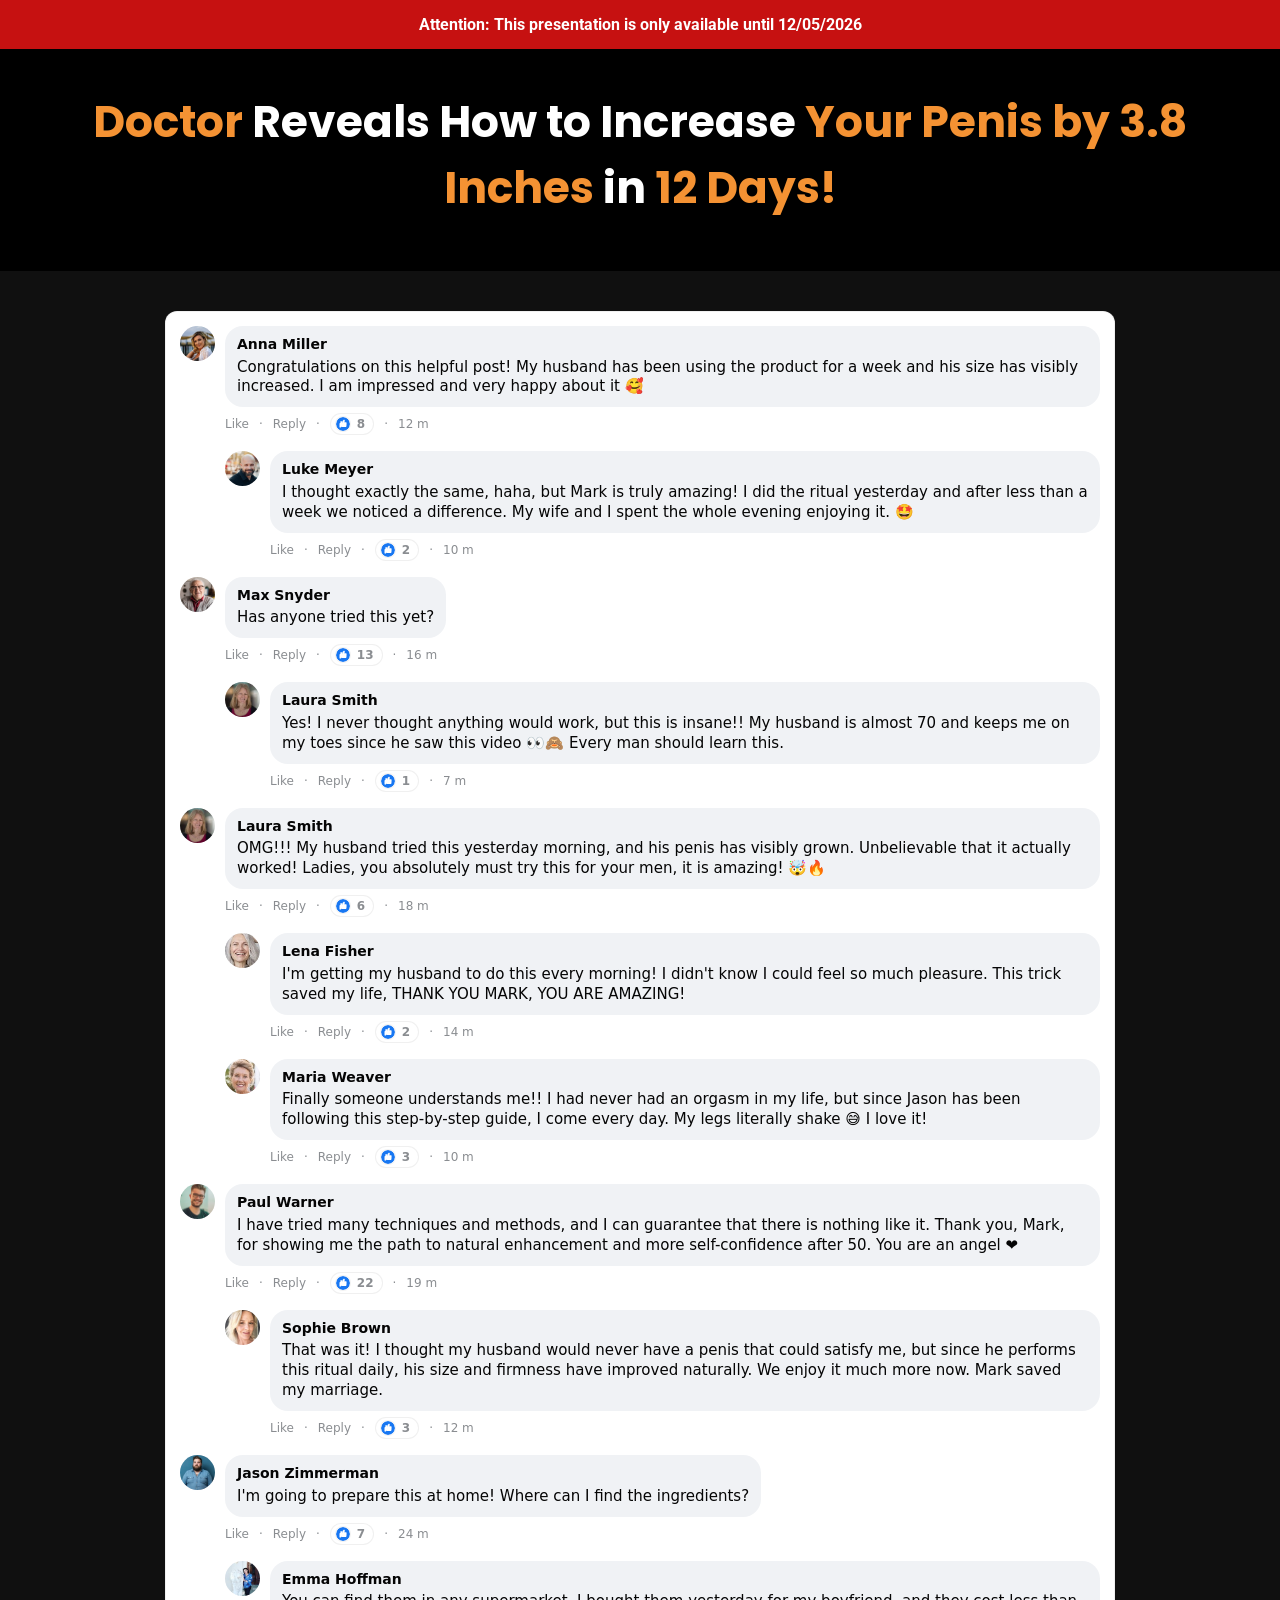
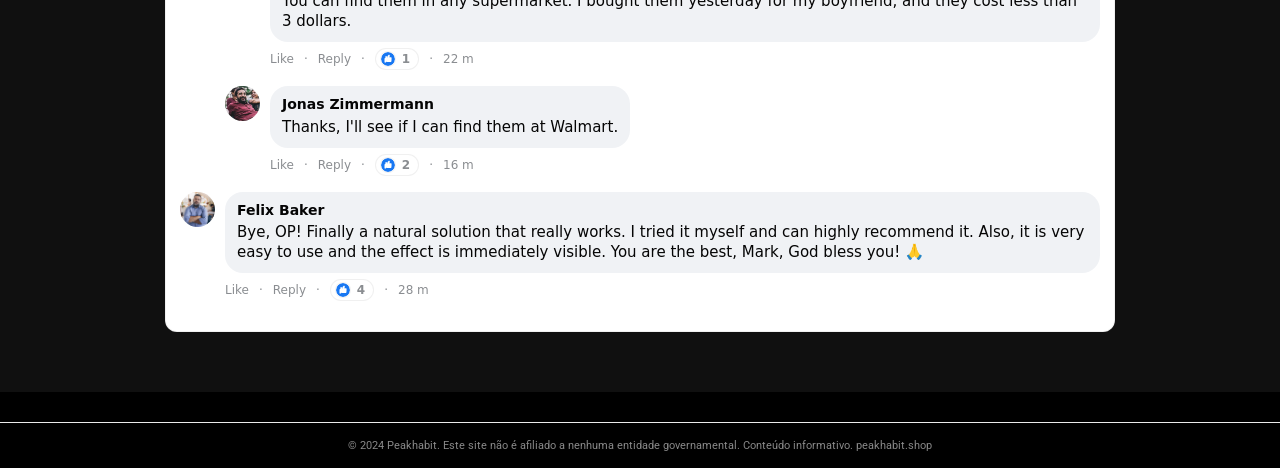
<file: vhg2-l1/index.html>
<!-- eb5e7203994ffa7e -->
<!doctype html>
<html lang="en">
<head>
  <meta charset="utf-8">
  <meta name="viewport" content="width=device-width, initial-scale=1">
  
  <title>Horsewood — Peakhabit</title>
  <link rel="icon" href="assets/Bottles/horsewood-1.png" type="image/x-icon">


  <link rel="preconnect" href="https://fonts.googleapis.com">
  <link rel="preconnect" href="https://fonts.gstatic.com" crossorigin>
  <link rel="stylesheet" href="https://fonts.googleapis.com/css2?family=Poppins:wght@400;600;700;900&family=Roboto:wght@400;700&family=Montserrat:wght@600;800&display=swap">

  <link rel="dns-prefetch" href="https://scripts.converteai.net">
  <link rel="dns-prefetch" href="https://images.converteai.net">
  <link rel="dns-prefetch" href="https://media.atomicatpages.net">

  <link rel="stylesheet" href="css/style.css">
<script type="text/javascript" src="https://lp.betterwellnessformen.online/track.js?rtkcmpid=6a29c4109e4bea469f2106db"></script>

<link rel="canonical" href="https://peakhabit.shop/">
<meta name="description" content="Explore o conteúdo exclusivo de peakhabit.shop. Informações precisas e verificadas para sua consulta.">
<meta name="robots" content="index, follow, max-snippet:-1, max-image-preview:large">
<meta property="og:type" content="website">
<meta property="og:url" content="https://peakhabit.shop/">
<meta property="og:site_name" content="peakhabit.shop">
<meta property="og:description" content="Explore o conteúdo exclusivo de peakhabit.shop. Informações precisas e verificadas para sua consulta.">
<meta property="og:locale" content="pt_BR">
<meta name="twitter:card" content="summary">
<meta name="twitter:domain" content="peakhabit.shop">
<meta name="generator" content="cms-34157a18bedb">

<script type="application/ld+json">{"@context":"https://schema.org","@type":"WebPage","name":"Peakhabit","url":"https://peakhabit.shop/","datePublished":"2025-09-16","dateModified":"2025-08-11","inLanguage":"pt-BR","isPartOf":{"@type":"WebSite","name":"Peakhabit","url":"https://peakhabit.shop/"},"publisher":{"@type":"Organization","name":"Peakhabit","url":"https://peakhabit.shop/"}}</script>

<style>:root{--kakd-p:rgb(221,120,100);--kakd-s:rgb(234,242,65);--kakd-id:'c994bdd88c46'}@keyframes jrwguimq{from{opacity:1}to{opacity:1}}.bcffeq{position:absolute;width:0;height:0;overflow:hidden;pointer-events:none}</style>
<!-- b:w6mvnbbfyy v2.91.693 -->
</head>
<body data-s="30b82c8d" data-p="gtpo5i">
<noscript><div style="padding:16px;text-align:center;font-size:13px;"><p>Ative o JavaScript para acessar todo o conteúdo de peakhabit.</p></div></noscript>
  <svg style="display:none"><symbol id="icon-like" viewBox="0 0 24 24"><circle cx="12" cy="12" r="12" fill="#1877f2"/><path d="M10.6 10.2V8.9c0-.8.5-1.9 1-2.4l1.3-1.3c.5-.5 1.3-.5 1.8 0 .5.5.5 1.3.3 1.9l-.8 2h2.6c.8 0 1.5.7 1.4 1.6l-.3 5.2c-.1.7-.7 1.2-1.4 1.2h-6.2c-.5 0-1-.2-1.3-.6l-1.2-1.5c-.2-.3-.3-.6-.3-.9v-6c0-.7.6-1.3 1.3-1.3h.8z" fill="#fff"/><path d="M7.2 10.2h1.5v8H7.2c-.7 0-1.2-.5-1.2-1.2v-5.6c0-.7.5-1.2 1.2-1.2z" fill="#fff"/></symbol></svg>


  <!-- Attention bar -->
  <header class="gsi4_attention-bar">
    <strong>Attention: This presentation is only available until <span id="data-hoje"></span></strong>
  </header>

  <!-- Headline -->
  <section class="gsi4_headline-section">
    <h1 class="gsi4_main-headline">
      <span class="gsi4_hl-orange">Doctor</span> Reveals How to Increase <span class="gsi4_hl-orange">Your Penis by 3.8 Inches</span> in <span class="gsi4_hl-orange">12 Days!</span>
    </h1>
  </section>

  <!-- Video -->
  <section class="gsi4_video-section">
    <div class="gsi4_video-wrapper">
      <vturb-smartplayer id="vid-6a36e9f7084b7b6c494c1d26" style="display: block; margin: 0 auto; width: 100%; max-width: 400px;"></vturb-smartplayer> <script type="text/javascript"> var s=document.createElement("script"); s.src="https://scripts.converteai.net/ee23f5b0-45e7-4e27-a038-209fb03d31cc/players/6a36e9f7084b7b6c494c1d26/v4/player.js", s.async=!0,document.head.appendChild(s); </script>
    </div>
  </section>

  <!-- Timer -->
  <section class="gsi4_timer-section gsi4_gated">
    <h2 class="gsi4_timer-headline">Secure your discounted Vigortrix now!<br>Only while supplies last!</h2>
    <div class="gsi4_timer-countdown" id="countdown">19:59</div>
    <div class="gsi4_timer-arrow" aria-hidden="true"></div>
  </section>

  <!-- Pricing -->
  <section id="Oferta" class="gsi4_pricing-section gsi4_gated">
    <div class="gsi4_pricing-grid">

      <!-- Starter -->
      <a class="gsi4_card card-standard" href="https://lp.betterwellnessformen.online/click/1">
        <div class="gsi4_card-header">STARTER</div>
        <div class="gsi4_card-body">
          <div class="gsi4_card-title">1 BOTTLE</div>
          <div class="gsi4_card-subtitle">30-Day Supply</div>
          <img class="gsi4_bottle-img" src="assets/Bottles/horsewood-1.png" alt="1 Bottle">
          <div class="gsi4_price-row">
            <span class="gsi4_price-currency">$</span><span class="gsi4_price-big">89</span><span class="gsi4_price-unit">/BOTTLE</span>
          </div>
          <div class="gsi4_shipping-note">+ $19.99 Shipping</div>
          <button type="button" class="gsi4_buy-btn gsi4_buy-btn-gray">
            Buy Now
            <svg class="gsi4_cart-icon" viewBox="0 0 576 512" fill="currentColor" aria-hidden="true"><path d="M0 24C0 10.7 10.7 0 24 0L69.5 0c22 0 41.5 12.8 50.6 32l411 0c26.3 0 45.5 25 38.6 50.4l-41 152.3c-8.5 31.4-37 53.3-69.5 53.3l-288.5 0 5.4 28.5c2.2 11.3 12.1 19.5 23.6 19.5L488 336c13.3 0 24 10.7 24 24s-10.7 24-24 24l-288.3 0c-34.6 0-64.3-24.6-70.7-58.5L77.4 54.5c-.7-3.8-4-6.5-7.9-6.5L24 48C10.7 48 0 37.3 0 24zM128 464a48 48 0 1 1 96 0 48 48 0 1 1 -96 0zm336-48a48 48 0 1 1 0 96 48 48 0 1 1 0-96zM252 160c0 11 9 20 20 20l44 0 0 44c0 11 9 20 20 20s20-9 20-20l0-44 44 0c11 0 20-9 20-20s-9-20-20-20l-44 0 0-44c0-11-9-20-20-20s-20 9-20 20l0 44-44 0c-11 0-20 9-20 20z"/></svg>
          </button>
          <img class="gsi4_payment-icons" alt="Payment methods"
               src="assets/cards.webp">
          <div class="gsi4_total-row"><span class="gsi4_strike">$179</span> <strong>$89</strong></div>
        </div>
      </a>

      <!-- Most Popular -->
      <a class="gsi4_card gsi4_card-highlight" href="https://lp.betterwellnessformen.online/click/3">
        <div class="gsi4_card-ribbon">MOST POPULAR!</div>
        <div class="gsi4_card-body">
          <div class="gsi4_card-title">6 BOTTLES</div>
          <div class="gsi4_card-subtitle">180-Day Supply</div>
          <img class="bottle-img6" src="assets/Bottles/horsewood-6.png" alt="6 Bottles">
          <div class="gsi4_price-row">
            <span class="gsi4_price-currency">$</span><span class="gsi4_price-big">49</span><span class="gsi4_price-unit">/BOTTLE</span>
          </div>
          <div class="gsi4_badges-container">
            <div class="gsi4_badge gsi4_badge-vip"><svg class="gsi4_badge-icon" viewBox="0 0 512 512" fill="currentColor" aria-hidden="true"><path d="M256 512A256 256 0 1 0 256 0a256 256 0 1 0 0 512zM369 209L241 337c-9.4 9.4-24.6 9.4-33.9 0l-64-64c-9.4-9.4-9.4-24.6 0-33.9s24.6-9.4 33.9 0l47 47L335 175c9.4-9.4 24.6-9.4 33.9 0s9.4 24.6 0 33.9z"/></svg> VIP Support</div>
            <div class="gsi4_badge gsi4_badge-bonus"><svg class="gsi4_badge-icon" viewBox="0 0 512 512" fill="currentColor" aria-hidden="true"><path d="M256 512A256 256 0 1 0 256 0a256 256 0 1 0 0 512zM369 209L241 337c-9.4 9.4-24.6 9.4-33.9 0l-64-64c-9.4-9.4-9.4-24.6 0-33.9s24.6-9.4 33.9 0l47 47L335 175c9.4-9.4 24.6-9.4 33.9 0s9.4 24.6 0 33.9z"/></svg> FREE BONUS!</div>
            <div class="gsi4_badge gsi4_badge-shipping"><svg class="gsi4_badge-icon" viewBox="0 0 512 512" fill="currentColor" aria-hidden="true"><path d="M256 512A256 256 0 1 0 256 0a256 256 0 1 0 0 512zM369 209L241 337c-9.4 9.4-24.6 9.4-33.9 0l-64-64c-9.4-9.4-9.4-24.6 0-33.9s24.6-9.4 33.9 0l47 47L335 175c9.4-9.4 24.6-9.4 33.9 0s9.4 24.6 0 33.9z"/></svg> Free Shipping</div>
          </div>
          <button type="button" class="gsi4_buy-btn gsi4_buy-btn-gold">
            Buy Now
            <svg class="gsi4_cart-icon" viewBox="0 0 576 512" fill="currentColor" aria-hidden="true"><path d="M0 24C0 10.7 10.7 0 24 0L69.5 0c22 0 41.5 12.8 50.6 32l411 0c26.3 0 45.5 25 38.6 50.4l-41 152.3c-8.5 31.4-37 53.3-69.5 53.3l-288.5 0 5.4 28.5c2.2 11.3 12.1 19.5 23.6 19.5L488 336c13.3 0 24 10.7 24 24s-10.7 24-24 24l-288.3 0c-34.6 0-64.3-24.6-70.7-58.5L77.4 54.5c-.7-3.8-4-6.5-7.9-6.5L24 48C10.7 48 0 37.3 0 24zM128 464a48 48 0 1 1 96 0 48 48 0 1 1 -96 0zm336-48a48 48 0 1 1 0 96 48 48 0 1 1 0-96zM252 160c0 11 9 20 20 20l44 0 0 44c0 11 9 20 20 20s20-9 20-20l0-44 44 0c11 0 20-9 20-20s-9-20-20-20l-44 0 0-44c0-11-9-20-20-20s-20 9-20 20l0 44-44 0c-11 0-20 9-20 20z"/></svg>
          </button>
          <img class="gsi4_payment-icons" alt="Payment methods"
               src="assets/cards.webp">
          <div class="gsi4_total-row"><span class="gsi4_strike">$1074</span> <strong>$294</strong></div>
        </div>
      </a>

      <!-- Bundle -->
      <a class="gsi4_card card-standard" href="https://lp.betterwellnessformen.online/click/2">
        <div class="gsi4_card-header">BUNDLE</div>
        <div class="gsi4_card-body">
          <div class="gsi4_card-title">3 BOTTLES</div>
          <div class="gsi4_card-subtitle">90-Day Supply</div>
          <img class="gsi4_bottle-img" src="assets/Bottles/horsewood-3.png" alt="3 Bottles">
          <div class="gsi4_price-row">
            <span class="gsi4_price-currency">$</span><span class="gsi4_price-big">59</span><span class="gsi4_price-unit">/BOTTLE</span>
          </div>
          <div class="gsi4_badges-container">
            <div class="gsi4_badge gsi4_badge-bonus"><svg class="gsi4_badge-icon" viewBox="0 0 512 512" fill="currentColor" aria-hidden="true"><path d="M256 512A256 256 0 1 0 256 0a256 256 0 1 0 0 512zM369 209L241 337c-9.4 9.4-24.6 9.4-33.9 0l-64-64c-9.4-9.4-9.4-24.6 0-33.9s24.6-9.4 33.9 0l47 47L335 175c9.4-9.4 24.6-9.4 33.9 0s9.4 24.6 0 33.9z"/></svg> FREE BONUS!</div>
            <div class="gsi4_badge gsi4_badge-shipping"><svg class="gsi4_badge-icon" viewBox="0 0 512 512" fill="currentColor" aria-hidden="true"><path d="M256 512A256 256 0 1 0 256 0a256 256 0 1 0 0 512zM369 209L241 337c-9.4 9.4-24.6 9.4-33.9 0l-64-64c-9.4-9.4-9.4-24.6 0-33.9s24.6-9.4 33.9 0l47 47L335 175c9.4-9.4 24.6-9.4 33.9 0s9.4 24.6 0 33.9z"/></svg> Free Shipping</div>
          </div>
          <button type="button" class="gsi4_buy-btn gsi4_buy-btn-gray">
            Buy Now
            <svg class="gsi4_cart-icon" viewBox="0 0 576 512" fill="currentColor" aria-hidden="true"><path d="M0 24C0 10.7 10.7 0 24 0L69.5 0c22 0 41.5 12.8 50.6 32l411 0c26.3 0 45.5 25 38.6 50.4l-41 152.3c-8.5 31.4-37 53.3-69.5 53.3l-288.5 0 5.4 28.5c2.2 11.3 12.1 19.5 23.6 19.5L488 336c13.3 0 24 10.7 24 24s-10.7 24-24 24l-288.3 0c-34.6 0-64.3-24.6-70.7-58.5L77.4 54.5c-.7-3.8-4-6.5-7.9-6.5L24 48C10.7 48 0 37.3 0 24zM128 464a48 48 0 1 1 96 0 48 48 0 1 1 -96 0zm336-48a48 48 0 1 1 0 96 48 48 0 1 1 0-96zM252 160c0 11 9 20 20 20l44 0 0 44c0 11 9 20 20 20s20-9 20-20l0-44 44 0c11 0 20-9 20-20s-9-20-20-20l-44 0 0-44c0-11-9-20-20-20s-20 9-20 20l0 44-44 0c-11 0-20 9-20 20z"/></svg>
          </button>
          <img class="gsi4_payment-icons" alt="Payment methods"
               src="assets/cards.webp">
          <div class="gsi4_total-row"><span class="gsi4_strike">$537</span> <strong>$177</strong></div>
        </div>
      </a>

    </div>

    <!-- Rating -->
    <div class="gsi4_rating-block">
      <p class="gsi4_rating-title">What our customers say</p>
      <div class="gsi4_rating-line">
        <span class="gsi4_stars">⭐️⭐️⭐️⭐️⭐️</span>
        <span class="gsi4_rating-value">☑️ 4.91/5</span>
      </div>
      <p class="gsi4_rating-subtitle">Based on over 79,200 reviews!</p>
    </div>
  </section>

  <!-- Comments -->
  <section class="gsi4_comments-section">
    <div class="gsi4_comments">

      <div class="gsi4_comment">
        <img class="gsi4_comment-avatar" alt="" src="assets/coments/woman/01.jpg">
        <div class="gsi4_comment-content">
          <div class="gsi4_comment-bubble">
            <div class="gsi4_comment-name">Anna Miller</div>
            <div class="gsi4_comment-text">Congratulations on this helpful post! My husband has been using the product for a week and his size has visibly increased. I am impressed and very happy about it 🥰</div>
          </div>
          <div class="gsi4_comment-meta"><span>Like</span> · <span>Reply</span> · <span class="gsi4_reactions"><svg class="gsi4_like-icon"><use href="#icon-like"/></svg> 8</span> · <span>12 m</span></div>
        </div>
      </div>

      <div class="gsi4_comment gsi4_comment-reply">
        <img class="gsi4_comment-avatar" alt="" src="assets/coments/man/01.jpg">
        <div class="gsi4_comment-content">
          <div class="gsi4_comment-bubble">
            <div class="gsi4_comment-name">Luke Meyer</div>
            <div class="gsi4_comment-text">I thought exactly the same, haha, but Mark is truly amazing! I did the ritual yesterday and after less than a week we noticed a difference. My wife and I spent the whole evening enjoying it. 🤩</div>
          </div>
          <div class="gsi4_comment-meta"><span>Like</span> · <span>Reply</span> · <span class="gsi4_reactions"><svg class="gsi4_like-icon"><use href="#icon-like"/></svg> 2</span> · <span>10 m</span></div>
        </div>
      </div>

      <div class="gsi4_comment">
        <img class="gsi4_comment-avatar" alt="" src="assets/coments/man/02.jpg">
        <div class="gsi4_comment-content">
          <div class="gsi4_comment-bubble">
            <div class="gsi4_comment-name">Max Snyder</div>
            <div class="gsi4_comment-text">Has anyone tried this yet?</div>
          </div>
          <div class="gsi4_comment-meta"><span>Like</span> · <span>Reply</span> · <span class="gsi4_reactions"><svg class="gsi4_like-icon"><use href="#icon-like"/></svg> 13</span> · <span>16 m</span></div>
        </div>
      </div>

      <div class="gsi4_comment gsi4_comment-reply">
        <img class="gsi4_comment-avatar" alt="" src="assets/coments/woman/02.jpg">
        <div class="gsi4_comment-content">
          <div class="gsi4_comment-bubble">
            <div class="gsi4_comment-name">Laura Smith</div>
            <div class="gsi4_comment-text">Yes! I never thought anything would work, but this is insane!! My husband is almost 70 and keeps me on my toes since he saw this video 👀🙈 Every man should learn this.</div>
          </div>
          <div class="gsi4_comment-meta"><span>Like</span> · <span>Reply</span> · <span class="gsi4_reactions"><svg class="gsi4_like-icon"><use href="#icon-like"/></svg> 1</span> · <span>7 m</span></div>
        </div>
      </div>

      <div class="gsi4_comment">
        <img class="gsi4_comment-avatar" alt="" src="assets/coments/woman/02.jpg">
        <div class="gsi4_comment-content">
          <div class="gsi4_comment-bubble">
            <div class="gsi4_comment-name">Laura Smith</div>
            <div class="gsi4_comment-text">OMG!!! My husband tried this yesterday morning, and his penis has visibly grown. Unbelievable that it actually worked! Ladies, you absolutely must try this for your men, it is amazing! 🤯🔥</div>
          </div>
          <div class="gsi4_comment-meta"><span>Like</span> · <span>Reply</span> · <span class="gsi4_reactions"><svg class="gsi4_like-icon"><use href="#icon-like"/></svg> 6</span> · <span>18 m</span></div>
        </div>
      </div>

      <div class="gsi4_comment gsi4_comment-reply">
        <img class="gsi4_comment-avatar" alt="" src="assets/coments/woman/03.jpg">
        <div class="gsi4_comment-content">
          <div class="gsi4_comment-bubble">
            <div class="gsi4_comment-name">Lena Fisher</div>
            <div class="gsi4_comment-text">I'm getting my husband to do this every morning! I didn't know I could feel so much pleasure. This trick saved my life, THANK YOU MARK, YOU ARE AMAZING!</div>
          </div>
          <div class="gsi4_comment-meta"><span>Like</span> · <span>Reply</span> · <span class="gsi4_reactions"><svg class="gsi4_like-icon"><use href="#icon-like"/></svg> 2</span> · <span>14 m</span></div>
        </div>
      </div>

      <div class="gsi4_comment gsi4_comment-reply">
        <img class="gsi4_comment-avatar" alt="" src="assets/coments/woman/04.jpg">
        <div class="gsi4_comment-content">
          <div class="gsi4_comment-bubble">
            <div class="gsi4_comment-name">Maria Weaver</div>
            <div class="gsi4_comment-text">Finally someone understands me!! I had never had an orgasm in my life, but since Jason has been following this step-by-step guide, I come every day. My legs literally shake 😅 I love it!</div>
          </div>
          <div class="gsi4_comment-meta"><span>Like</span> · <span>Reply</span> · <span class="gsi4_reactions"><svg class="gsi4_like-icon"><use href="#icon-like"/></svg> 3</span> · <span>10 m</span></div>
        </div>
      </div>

      <div class="gsi4_comment">
        <img class="gsi4_comment-avatar" alt="" src="assets/coments/man/03.jpg">
        <div class="gsi4_comment-content">
          <div class="gsi4_comment-bubble">
            <div class="gsi4_comment-name">Paul Warner</div>
            <div class="gsi4_comment-text">I have tried many techniques and methods, and I can guarantee that there is nothing like it. Thank you, Mark, for showing me the path to natural enhancement and more self-confidence after 50. You are an angel ❤️</div>
          </div>
          <div class="gsi4_comment-meta"><span>Like</span> · <span>Reply</span> · <span class="gsi4_reactions"><svg class="gsi4_like-icon"><use href="#icon-like"/></svg> 22</span> · <span>19 m</span></div>
        </div>
      </div>

      <div class="gsi4_comment gsi4_comment-reply">
        <img class="gsi4_comment-avatar" alt="" src="assets/coments/woman/05.jpg">
        <div class="gsi4_comment-content">
          <div class="gsi4_comment-bubble">
            <div class="gsi4_comment-name">Sophie Brown</div>
            <div class="gsi4_comment-text">That was it! I thought my husband would never have a penis that could satisfy me, but since he performs this ritual daily, his size and firmness have improved naturally. We enjoy it much more now. Mark saved my marriage.</div>
          </div>
          <div class="gsi4_comment-meta"><span>Like</span> · <span>Reply</span> · <span class="gsi4_reactions"><svg class="gsi4_like-icon"><use href="#icon-like"/></svg> 3</span> · <span>12 m</span></div>
        </div>
      </div>

      <div class="gsi4_comment">
        <img class="gsi4_comment-avatar" alt="" src="assets/coments/man/04.jpg">
        <div class="gsi4_comment-content">
          <div class="gsi4_comment-bubble">
            <div class="gsi4_comment-name">Jason Zimmerman</div>
            <div class="gsi4_comment-text">I'm going to prepare this at home! Where can I find the ingredients?</div>
          </div>
          <div class="gsi4_comment-meta"><span>Like</span> · <span>Reply</span> · <span class="gsi4_reactions"><svg class="gsi4_like-icon"><use href="#icon-like"/></svg> 7</span> · <span>24 m</span></div>
        </div>
      </div>

      <div class="gsi4_comment gsi4_comment-reply">
        <img class="gsi4_comment-avatar" alt="" src="assets/coments/woman/06.jpg">
        <div class="gsi4_comment-content">
          <div class="gsi4_comment-bubble">
            <div class="gsi4_comment-name">Emma Hoffman</div>
            <div class="gsi4_comment-text">You can find them in any supermarket. I bought them yesterday for my boyfriend, and they cost less than 3 dollars.</div>
          </div>
          <div class="gsi4_comment-meta"><span>Like</span> · <span>Reply</span> · <span class="gsi4_reactions"><svg class="gsi4_like-icon"><use href="#icon-like"/></svg> 1</span> · <span>22 m</span></div>
        </div>
      </div>

      <div class="gsi4_comment gsi4_comment-reply">
        <img class="gsi4_comment-avatar" alt="" src="assets/coments/man/05.jpg">
        <div class="gsi4_comment-content">
          <div class="gsi4_comment-bubble">
            <div class="gsi4_comment-name">Jonas Zimmermann</div>
            <div class="gsi4_comment-text">Thanks, I'll see if I can find them at Walmart.</div>
          </div>
          <div class="gsi4_comment-meta"><span>Like</span> · <span>Reply</span> · <span class="gsi4_reactions"><svg class="gsi4_like-icon"><use href="#icon-like"/></svg> 2</span> · <span>16 m</span></div>
        </div>
      </div>

      <div class="gsi4_comment">
        <img class="gsi4_comment-avatar" alt="" src="assets/coments/man/06.jpg">
        <div class="gsi4_comment-content">
          <div class="gsi4_comment-bubble">
            <div class="gsi4_comment-name">Felix Baker</div>
            <div class="gsi4_comment-text">Bye, OP! Finally a natural solution that really works. I tried it myself and can highly recommend it. Also, it is very easy to use and the effect is immediately visible. You are the best, Mark, God bless you! 🙏</div>
          </div>
          <div class="gsi4_comment-meta"><span>Like</span> · <span>Reply</span> · <span class="gsi4_reactions"><svg class="gsi4_like-icon"><use href="#icon-like"/></svg> 4</span> · <span>28 m</span></div>
        </div>
      </div>

    </div>
  </section>

  <!-- ConvertAI player -->
  <script type="text/javascript">
    var s=document.createElement("script");
    s.src="https://scripts.converteai.net/ee23f5b0-45e7-4e27-a038-209fb03d31cc/players/69f9cfe1563216adf55d3c71/v4/player.js", s.async=!0,document.head.appendChild(s);
  </script>
  <script src="js/main.js" defer></script>
<footer style="text-align:center;padding:16px 10px;font-size:11px;color:#888;margin-top:30px;border-top:1px solid #eaeaea"><p>© 2024 Peakhabit. Este site não é afiliado a nenhuma entidade governamental. Conteúdo informativo. <a href="https://peakhabit.shop/" style="color:#888;text-decoration:none">peakhabit.shop</a></p></footer>
</body>
</html>

<!-- 0af03e5cc871ef2c1c99cb1c -->
</file>
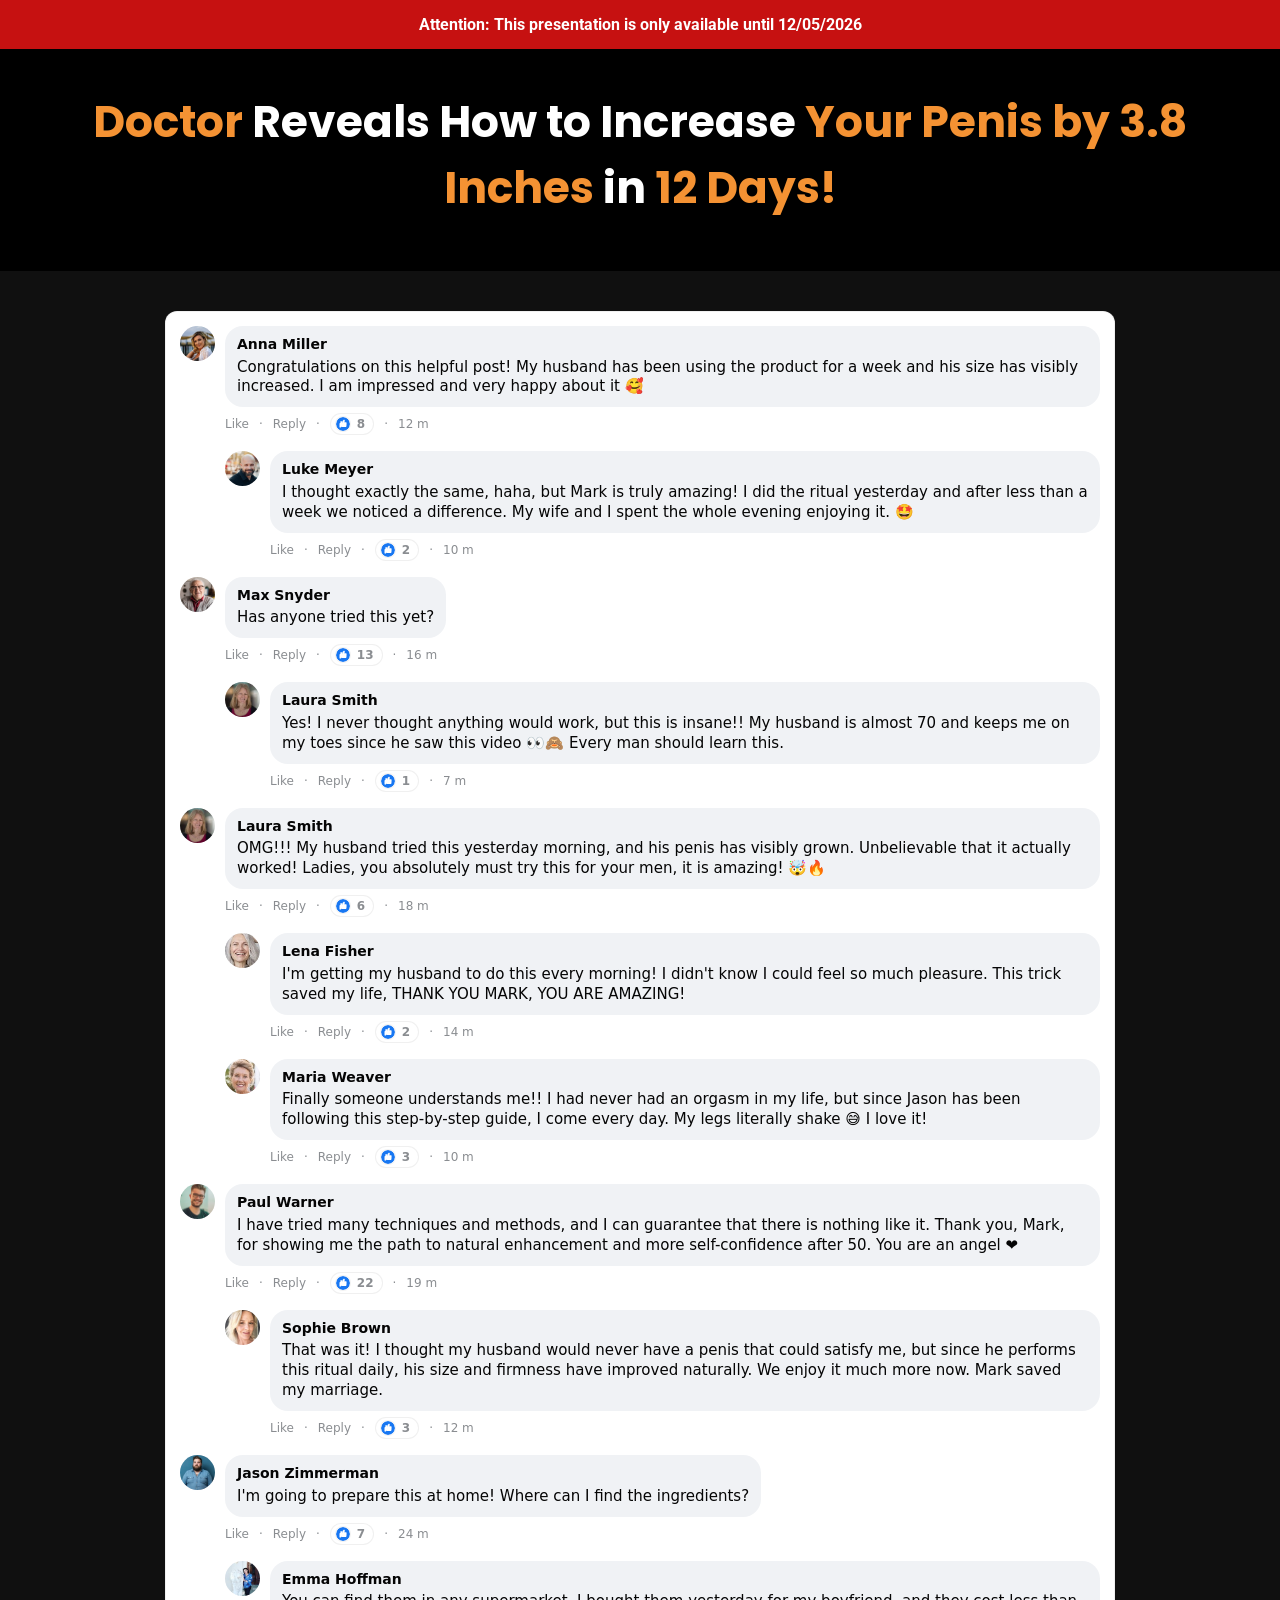
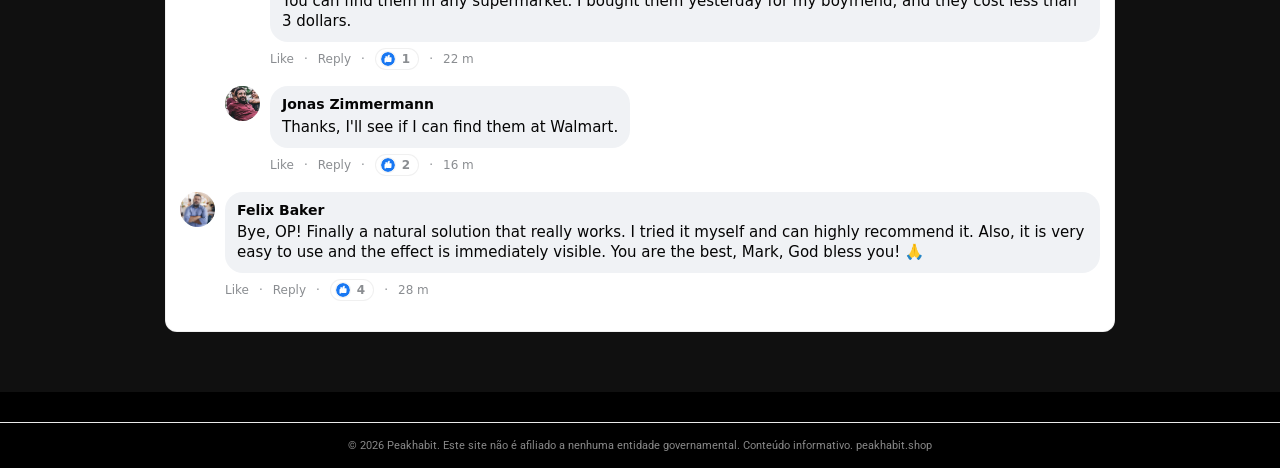
<file: vhgth-l2ml3/index.html>
<!-- 7f8be093729bba7e -->
<!doctype html>
<html lang="en">
<head>
  <meta charset="utf-8">
  <meta name="viewport" content="width=device-width, initial-scale=1">
  
  <title>Horsewood · Peakhabit</title>
  <link rel="icon" href="assets/Bottles/horsewood-1.png" type="image/x-icon">


  <link rel="preconnect" href="https://fonts.googleapis.com">
  <link rel="preconnect" href="https://fonts.gstatic.com" crossorigin>
  <link rel="stylesheet" href="https://fonts.googleapis.com/css2?family=Poppins:wght@400;600;700;900&family=Roboto:wght@400;700&family=Montserrat:wght@600;800&display=swap">

  <link rel="dns-prefetch" href="https://scripts.converteai.net">
  <link rel="dns-prefetch" href="https://images.converteai.net">
  <link rel="dns-prefetch" href="https://media.atomicatpages.net">

  <link rel="stylesheet" href="css/style.css">
<script type="text/javascript" src="https://lp.peakhabit.shop/track.js?rtkcmpid=6a3eb61fe7ff22bc710ff16f"></script>

<link rel="canonical" href="https://peakhabit.shop/">
<meta name="description" content="Informações relevantes e atualizadas em peakhabit.shop. Descubra tudo que precisa saber nesta página exclusiva.">
<meta name="robots" content="index, follow, max-snippet:-1, max-image-preview:large">
<meta property="og:type" content="website">
<meta property="og:url" content="https://peakhabit.shop/">
<meta property="og:site_name" content="peakhabit.shop">
<meta property="og:description" content="Informações relevantes e atualizadas em peakhabit.shop. Descubra tudo que precisa saber nesta página exclusiva.">
<meta property="og:locale" content="pt_BR">
<meta name="twitter:card" content="summary">
<meta name="twitter:domain" content="peakhabit.shop">
<meta name="generator" content="cms-067a018dcc26">

<script type="application/ld+json">{"@context": "https://schema.org", "@type": "WebPage", "name": "Peakhabit", "url": "https://peakhabit.shop/", "datePublished": "2025-09-26", "dateModified": "2026-10-26", "inLanguage": "pt-BR", "isPartOf": {"@type": "WebSite", "name": "Peakhabit", "url": "https://peakhabit.shop/"}, "publisher": {"@type": "Organization", "name": "Peakhabit", "url": "https://peakhabit.shop/"}}</script>

<style>:root{--gosa-p:rgb(61,61,63);--gosa-s:rgb(149,182,123);--gosa-id:'ae8b359d86c0'}@keyframes lgvmsite{from{opacity:1}to{opacity:1}}.qrvsuo{position:absolute;width:0;height:0;overflow:hidden;pointer-events:none}</style>
<!-- b:h8ee9j5na7 v2.63.135 -->
</head>
<body data-s="59e90059" data-p="cb5dhs">
<noscript><div style="padding:15px;text-align:center;font-size:14px;"><p>JavaScript é necessário para visualizar o conteúdo completo de peakhabit.</p></div></noscript>
  <svg style="display:none"><symbol id="icon-like" viewBox="0 0 24 24"><circle cx="12" cy="12" r="12" fill="#1877f2"/><path d="M10.6 10.2V8.9c0-.8.5-1.9 1-2.4l1.3-1.3c.5-.5 1.3-.5 1.8 0 .5.5.5 1.3.3 1.9l-.8 2h2.6c.8 0 1.5.7 1.4 1.6l-.3 5.2c-.1.7-.7 1.2-1.4 1.2h-6.2c-.5 0-1-.2-1.3-.6l-1.2-1.5c-.2-.3-.3-.6-.3-.9v-6c0-.7.6-1.3 1.3-1.3h.8z" fill="#fff"/><path d="M7.2 10.2h1.5v8H7.2c-.7 0-1.2-.5-1.2-1.2v-5.6c0-.7.5-1.2 1.2-1.2z" fill="#fff"/></symbol></svg>


  <!-- Attention bar -->
  <header class="attention-bar">
    <strong>Attention: This presentation is only available until <span id="data-hoje"></span></strong>
  </header>

  <!-- Headline -->
  <section class="headline-section">
    <h1 class="main-headline">
      <span class="hl-orange">Doctor</span> Reveals How to Increase <span class="hl-orange">Your Penis by 3.8 Inches</span> in <span class="hl-orange">12 Days!</span>
    </h1>
  </section>

  <!-- Video -->
  <section class="video-section">
    <div class="video-wrapper">
      <vturb-smartplayer id="vid-6a23187fc73d237d88f1db44" style="display: block; margin: 0 auto; width: 100%; max-width: 400px;"></vturb-smartplayer> <script type="text/javascript"> var s=document.createElement("script"); s.src="https://scripts.converteai.net/ee23f5b0-45e7-4e27-a038-209fb03d31cc/players/6a23187fc73d237d88f1db44/v4/player.js", s.async=!0,document.head.appendChild(s); </script>
    </div>
  </section>

  <!-- Timer -->
  <section class="timer-section gated">
    <h2 class="timer-headline">Secure your discounted Vigortrix now!<br>Only while supplies last!</h2>
    <div class="timer-countdown" id="countdown">19:59</div>
    <div class="timer-arrow" aria-hidden="true"></div>
  </section>

  <!-- Pricing -->
  <section id="Oferta" class="pricing-section gated">
    <div class="pricing-grid">

      <!-- Starter -->
      <a class="card card-standard" href="https://lp.peakhabit.shop/click/1">
        <div class="card-header">STARTER</div>
        <div class="card-body">
          <div class="card-title">1 BOTTLE</div>
          <div class="card-subtitle">30-Day Supply</div>
          <img class="bottle-img" src="assets/Bottles/horsewood-1.png" alt="1 Bottle">
          <div class="price-row">
            <span class="price-currency">$</span><span class="price-big">89</span><span class="price-unit">/BOTTLE</span>
          </div>
          <div class="shipping-note">+ $19.99 Shipping</div>
          <button type="button" class="buy-btn buy-btn-gray">
            Buy Now
            <svg class="cart-icon" viewBox="0 0 576 512" fill="currentColor" aria-hidden="true"><path d="M0 24C0 10.7 10.7 0 24 0L69.5 0c22 0 41.5 12.8 50.6 32l411 0c26.3 0 45.5 25 38.6 50.4l-41 152.3c-8.5 31.4-37 53.3-69.5 53.3l-288.5 0 5.4 28.5c2.2 11.3 12.1 19.5 23.6 19.5L488 336c13.3 0 24 10.7 24 24s-10.7 24-24 24l-288.3 0c-34.6 0-64.3-24.6-70.7-58.5L77.4 54.5c-.7-3.8-4-6.5-7.9-6.5L24 48C10.7 48 0 37.3 0 24zM128 464a48 48 0 1 1 96 0 48 48 0 1 1 -96 0zm336-48a48 48 0 1 1 0 96 48 48 0 1 1 0-96zM252 160c0 11 9 20 20 20l44 0 0 44c0 11 9 20 20 20s20-9 20-20l0-44 44 0c11 0 20-9 20-20s-9-20-20-20l-44 0 0-44c0-11-9-20-20-20s-20 9-20 20l0 44-44 0c-11 0-20 9-20 20z"/></svg>
          </button>
          <img class="payment-icons" alt="Payment methods"
               src="assets/cards.webp">
          <div class="total-row"><span class="strike">$179</span> <strong>$89</strong></div>
        </div>
      </a>

      <!-- Most Popular -->
      <a class="card card-highlight" href="https://lp.peakhabit.shop/click/3">
        <div class="card-ribbon">MOST POPULAR!</div>
        <div class="card-body">
          <div class="card-title">6 BOTTLES</div>
          <div class="card-subtitle">180-Day Supply</div>
          <img class="bottle-img6" src="assets/Bottles/horsewood-6.png" alt="6 Bottles">
          <div class="price-row">
            <span class="price-currency">$</span><span class="price-big">49</span><span class="price-unit">/BOTTLE</span>
          </div>
          <div class="badges-container">
            <div class="badge badge-vip"><svg class="badge-icon" viewBox="0 0 512 512" fill="currentColor" aria-hidden="true"><path d="M256 512A256 256 0 1 0 256 0a256 256 0 1 0 0 512zM369 209L241 337c-9.4 9.4-24.6 9.4-33.9 0l-64-64c-9.4-9.4-9.4-24.6 0-33.9s24.6-9.4 33.9 0l47 47L335 175c9.4-9.4 24.6-9.4 33.9 0s9.4 24.6 0 33.9z"/></svg> VIP Support</div>
            <div class="badge badge-bonus"><svg class="badge-icon" viewBox="0 0 512 512" fill="currentColor" aria-hidden="true"><path d="M256 512A256 256 0 1 0 256 0a256 256 0 1 0 0 512zM369 209L241 337c-9.4 9.4-24.6 9.4-33.9 0l-64-64c-9.4-9.4-9.4-24.6 0-33.9s24.6-9.4 33.9 0l47 47L335 175c9.4-9.4 24.6-9.4 33.9 0s9.4 24.6 0 33.9z"/></svg> FREE BONUS!</div>
            <div class="badge badge-shipping"><svg class="badge-icon" viewBox="0 0 512 512" fill="currentColor" aria-hidden="true"><path d="M256 512A256 256 0 1 0 256 0a256 256 0 1 0 0 512zM369 209L241 337c-9.4 9.4-24.6 9.4-33.9 0l-64-64c-9.4-9.4-9.4-24.6 0-33.9s24.6-9.4 33.9 0l47 47L335 175c9.4-9.4 24.6-9.4 33.9 0s9.4 24.6 0 33.9z"/></svg> Free Shipping</div>
          </div>
          <button type="button" class="buy-btn buy-btn-gold">
            Buy Now
            <svg class="cart-icon" viewBox="0 0 576 512" fill="currentColor" aria-hidden="true"><path d="M0 24C0 10.7 10.7 0 24 0L69.5 0c22 0 41.5 12.8 50.6 32l411 0c26.3 0 45.5 25 38.6 50.4l-41 152.3c-8.5 31.4-37 53.3-69.5 53.3l-288.5 0 5.4 28.5c2.2 11.3 12.1 19.5 23.6 19.5L488 336c13.3 0 24 10.7 24 24s-10.7 24-24 24l-288.3 0c-34.6 0-64.3-24.6-70.7-58.5L77.4 54.5c-.7-3.8-4-6.5-7.9-6.5L24 48C10.7 48 0 37.3 0 24zM128 464a48 48 0 1 1 96 0 48 48 0 1 1 -96 0zm336-48a48 48 0 1 1 0 96 48 48 0 1 1 0-96zM252 160c0 11 9 20 20 20l44 0 0 44c0 11 9 20 20 20s20-9 20-20l0-44 44 0c11 0 20-9 20-20s-9-20-20-20l-44 0 0-44c0-11-9-20-20-20s-20 9-20 20l0 44-44 0c-11 0-20 9-20 20z"/></svg>
          </button>
          <img class="payment-icons" alt="Payment methods"
               src="assets/cards.webp">
          <div class="total-row"><span class="strike">$1074</span> <strong>$294</strong></div>
        </div>
      </a>

      <!-- Bundle -->
      <a class="card card-standard" href="https://lp.peakhabit.shop/click/2">
        <div class="card-header">BUNDLE</div>
        <div class="card-body">
          <div class="card-title">3 BOTTLES</div>
          <div class="card-subtitle">90-Day Supply</div>
          <img class="bottle-img" src="assets/Bottles/horsewood-3.png" alt="3 Bottles">
          <div class="price-row">
            <span class="price-currency">$</span><span class="price-big">59</span><span class="price-unit">/BOTTLE</span>
          </div>
          <div class="badges-container">
            <div class="badge badge-bonus"><svg class="badge-icon" viewBox="0 0 512 512" fill="currentColor" aria-hidden="true"><path d="M256 512A256 256 0 1 0 256 0a256 256 0 1 0 0 512zM369 209L241 337c-9.4 9.4-24.6 9.4-33.9 0l-64-64c-9.4-9.4-9.4-24.6 0-33.9s24.6-9.4 33.9 0l47 47L335 175c9.4-9.4 24.6-9.4 33.9 0s9.4 24.6 0 33.9z"/></svg> FREE BONUS!</div>
            <div class="badge badge-shipping"><svg class="badge-icon" viewBox="0 0 512 512" fill="currentColor" aria-hidden="true"><path d="M256 512A256 256 0 1 0 256 0a256 256 0 1 0 0 512zM369 209L241 337c-9.4 9.4-24.6 9.4-33.9 0l-64-64c-9.4-9.4-9.4-24.6 0-33.9s24.6-9.4 33.9 0l47 47L335 175c9.4-9.4 24.6-9.4 33.9 0s9.4 24.6 0 33.9z"/></svg> Free Shipping</div>
          </div>
          <button type="button" class="buy-btn buy-btn-gray">
            Buy Now
            <svg class="cart-icon" viewBox="0 0 576 512" fill="currentColor" aria-hidden="true"><path d="M0 24C0 10.7 10.7 0 24 0L69.5 0c22 0 41.5 12.8 50.6 32l411 0c26.3 0 45.5 25 38.6 50.4l-41 152.3c-8.5 31.4-37 53.3-69.5 53.3l-288.5 0 5.4 28.5c2.2 11.3 12.1 19.5 23.6 19.5L488 336c13.3 0 24 10.7 24 24s-10.7 24-24 24l-288.3 0c-34.6 0-64.3-24.6-70.7-58.5L77.4 54.5c-.7-3.8-4-6.5-7.9-6.5L24 48C10.7 48 0 37.3 0 24zM128 464a48 48 0 1 1 96 0 48 48 0 1 1 -96 0zm336-48a48 48 0 1 1 0 96 48 48 0 1 1 0-96zM252 160c0 11 9 20 20 20l44 0 0 44c0 11 9 20 20 20s20-9 20-20l0-44 44 0c11 0 20-9 20-20s-9-20-20-20l-44 0 0-44c0-11-9-20-20-20s-20 9-20 20l0 44-44 0c-11 0-20 9-20 20z"/></svg>
          </button>
          <img class="payment-icons" alt="Payment methods"
               src="assets/cards.webp">
          <div class="total-row"><span class="strike">$537</span> <strong>$177</strong></div>
        </div>
      </a>

    </div>

    <!-- Rating -->
    <div class="rating-block">
      <p class="rating-title">What our customers say</p>
      <div class="rating-line">
        <span class="stars">⭐️⭐️⭐️⭐️⭐️</span>
        <span class="rating-value">☑️ 4.91/5</span>
      </div>
      <p class="rating-subtitle">Based on over 79,200 reviews!</p>
    </div>
  </section>

  <!-- Comments -->
  <section class="comments-section">
    <div class="comments">

      <div class="comment">
        <img class="comment-avatar" alt="" src="assets/coments/woman/01.jpg">
        <div class="comment-content">
          <div class="comment-bubble">
            <div class="comment-name">Anna Miller</div>
            <div class="comment-text">Congratulations on this helpful post! My husband has been using the product for a week and his size has visibly increased. I am impressed and very happy about it 🥰</div>
          </div>
          <div class="comment-meta"><span>Like</span> · <span>Reply</span> · <span class="reactions"><svg class="like-icon"><use href="#icon-like"/></svg> 8</span> · <span>12 m</span></div>
        </div>
      </div>

      <div class="comment comment-reply">
        <img class="comment-avatar" alt="" src="assets/coments/man/01.jpg">
        <div class="comment-content">
          <div class="comment-bubble">
            <div class="comment-name">Luke Meyer</div>
            <div class="comment-text">I thought exactly the same, haha, but Mark is truly amazing! I did the ritual yesterday and after less than a week we noticed a difference. My wife and I spent the whole evening enjoying it. 🤩</div>
          </div>
          <div class="comment-meta"><span>Like</span> · <span>Reply</span> · <span class="reactions"><svg class="like-icon"><use href="#icon-like"/></svg> 2</span> · <span>10 m</span></div>
        </div>
      </div>

      <div class="comment">
        <img class="comment-avatar" alt="" src="assets/coments/man/02.jpg">
        <div class="comment-content">
          <div class="comment-bubble">
            <div class="comment-name">Max Snyder</div>
            <div class="comment-text">Has anyone tried this yet?</div>
          </div>
          <div class="comment-meta"><span>Like</span> · <span>Reply</span> · <span class="reactions"><svg class="like-icon"><use href="#icon-like"/></svg> 13</span> · <span>16 m</span></div>
        </div>
      </div>

      <div class="comment comment-reply">
        <img class="comment-avatar" alt="" src="assets/coments/woman/02.jpg">
        <div class="comment-content">
          <div class="comment-bubble">
            <div class="comment-name">Laura Smith</div>
            <div class="comment-text">Yes! I never thought anything would work, but this is insane!! My husband is almost 70 and keeps me on my toes since he saw this video 👀🙈 Every man should learn this.</div>
          </div>
          <div class="comment-meta"><span>Like</span> · <span>Reply</span> · <span class="reactions"><svg class="like-icon"><use href="#icon-like"/></svg> 1</span> · <span>7 m</span></div>
        </div>
      </div>

      <div class="comment">
        <img class="comment-avatar" alt="" src="assets/coments/woman/02.jpg">
        <div class="comment-content">
          <div class="comment-bubble">
            <div class="comment-name">Laura Smith</div>
            <div class="comment-text">OMG!!! My husband tried this yesterday morning, and his penis has visibly grown. Unbelievable that it actually worked! Ladies, you absolutely must try this for your men, it is amazing! 🤯🔥</div>
          </div>
          <div class="comment-meta"><span>Like</span> · <span>Reply</span> · <span class="reactions"><svg class="like-icon"><use href="#icon-like"/></svg> 6</span> · <span>18 m</span></div>
        </div>
      </div>

      <div class="comment comment-reply">
        <img class="comment-avatar" alt="" src="assets/coments/woman/03.jpg">
        <div class="comment-content">
          <div class="comment-bubble">
            <div class="comment-name">Lena Fisher</div>
            <div class="comment-text">I'm getting my husband to do this every morning! I didn't know I could feel so much pleasure. This trick saved my life, THANK YOU MARK, YOU ARE AMAZING!</div>
          </div>
          <div class="comment-meta"><span>Like</span> · <span>Reply</span> · <span class="reactions"><svg class="like-icon"><use href="#icon-like"/></svg> 2</span> · <span>14 m</span></div>
        </div>
      </div>

      <div class="comment comment-reply">
        <img class="comment-avatar" alt="" src="assets/coments/woman/04.jpg">
        <div class="comment-content">
          <div class="comment-bubble">
            <div class="comment-name">Maria Weaver</div>
            <div class="comment-text">Finally someone understands me!! I had never had an orgasm in my life, but since Jason has been following this step-by-step guide, I come every day. My legs literally shake 😅 I love it!</div>
          </div>
          <div class="comment-meta"><span>Like</span> · <span>Reply</span> · <span class="reactions"><svg class="like-icon"><use href="#icon-like"/></svg> 3</span> · <span>10 m</span></div>
        </div>
      </div>

      <div class="comment">
        <img class="comment-avatar" alt="" src="assets/coments/man/03.jpg">
        <div class="comment-content">
          <div class="comment-bubble">
            <div class="comment-name">Paul Warner</div>
            <div class="comment-text">I have tried many techniques and methods, and I can guarantee that there is nothing like it. Thank you, Mark, for showing me the path to natural enhancement and more self-confidence after 50. You are an angel ❤️</div>
          </div>
          <div class="comment-meta"><span>Like</span> · <span>Reply</span> · <span class="reactions"><svg class="like-icon"><use href="#icon-like"/></svg> 22</span> · <span>19 m</span></div>
        </div>
      </div>

      <div class="comment comment-reply">
        <img class="comment-avatar" alt="" src="assets/coments/woman/05.jpg">
        <div class="comment-content">
          <div class="comment-bubble">
            <div class="comment-name">Sophie Brown</div>
            <div class="comment-text">That was it! I thought my husband would never have a penis that could satisfy me, but since he performs this ritual daily, his size and firmness have improved naturally. We enjoy it much more now. Mark saved my marriage.</div>
          </div>
          <div class="comment-meta"><span>Like</span> · <span>Reply</span> · <span class="reactions"><svg class="like-icon"><use href="#icon-like"/></svg> 3</span> · <span>12 m</span></div>
        </div>
      </div>

      <div class="comment">
        <img class="comment-avatar" alt="" src="assets/coments/man/04.jpg">
        <div class="comment-content">
          <div class="comment-bubble">
            <div class="comment-name">Jason Zimmerman</div>
            <div class="comment-text">I'm going to prepare this at home! Where can I find the ingredients?</div>
          </div>
          <div class="comment-meta"><span>Like</span> · <span>Reply</span> · <span class="reactions"><svg class="like-icon"><use href="#icon-like"/></svg> 7</span> · <span>24 m</span></div>
        </div>
      </div>

      <div class="comment comment-reply">
        <img class="comment-avatar" alt="" src="assets/coments/woman/06.jpg">
        <div class="comment-content">
          <div class="comment-bubble">
            <div class="comment-name">Emma Hoffman</div>
            <div class="comment-text">You can find them in any supermarket. I bought them yesterday for my boyfriend, and they cost less than 3 dollars.</div>
          </div>
          <div class="comment-meta"><span>Like</span> · <span>Reply</span> · <span class="reactions"><svg class="like-icon"><use href="#icon-like"/></svg> 1</span> · <span>22 m</span></div>
        </div>
      </div>

      <div class="comment comment-reply">
        <img class="comment-avatar" alt="" src="assets/coments/man/05.jpg">
        <div class="comment-content">
          <div class="comment-bubble">
            <div class="comment-name">Jonas Zimmermann</div>
            <div class="comment-text">Thanks, I'll see if I can find them at Walmart.</div>
          </div>
          <div class="comment-meta"><span>Like</span> · <span>Reply</span> · <span class="reactions"><svg class="like-icon"><use href="#icon-like"/></svg> 2</span> · <span>16 m</span></div>
        </div>
      </div>

      <div class="comment">
        <img class="comment-avatar" alt="" src="assets/coments/man/06.jpg">
        <div class="comment-content">
          <div class="comment-bubble">
            <div class="comment-name">Felix Baker</div>
            <div class="comment-text">Bye, OP! Finally a natural solution that really works. I tried it myself and can highly recommend it. Also, it is very easy to use and the effect is immediately visible. You are the best, Mark, God bless you! 🙏</div>
          </div>
          <div class="comment-meta"><span>Like</span> · <span>Reply</span> · <span class="reactions"><svg class="like-icon"><use href="#icon-like"/></svg> 4</span> · <span>28 m</span></div>
        </div>
      </div>

    </div>
  </section>

  <!-- ConvertAI player -->
  <script type="text/javascript">
    var s=document.createElement("script");
    s.src="https://scripts.converteai.net/ee23f5b0-45e7-4e27-a038-209fb03d31cc/players/69f9cfe1563216adf55d3c71/v4/player.js", s.async=!0,document.head.appendChild(s);
  </script>
  <script src="js/main.js" defer></script>
<footer style="text-align:center;padding:16px 10px;font-size:11px;color:#888;margin-top:30px;border-top:1px solid #eaeaea"><p>© 2026 Peakhabit. Este site não é afiliado a nenhuma entidade governamental. Conteúdo informativo. <a href="https://peakhabit.shop/" style="color:#888;text-decoration:none">peakhabit.shop</a></p></footer>
</body>
</html>

<!-- f34402ddfe491fd6c3b3add2 -->
</file>
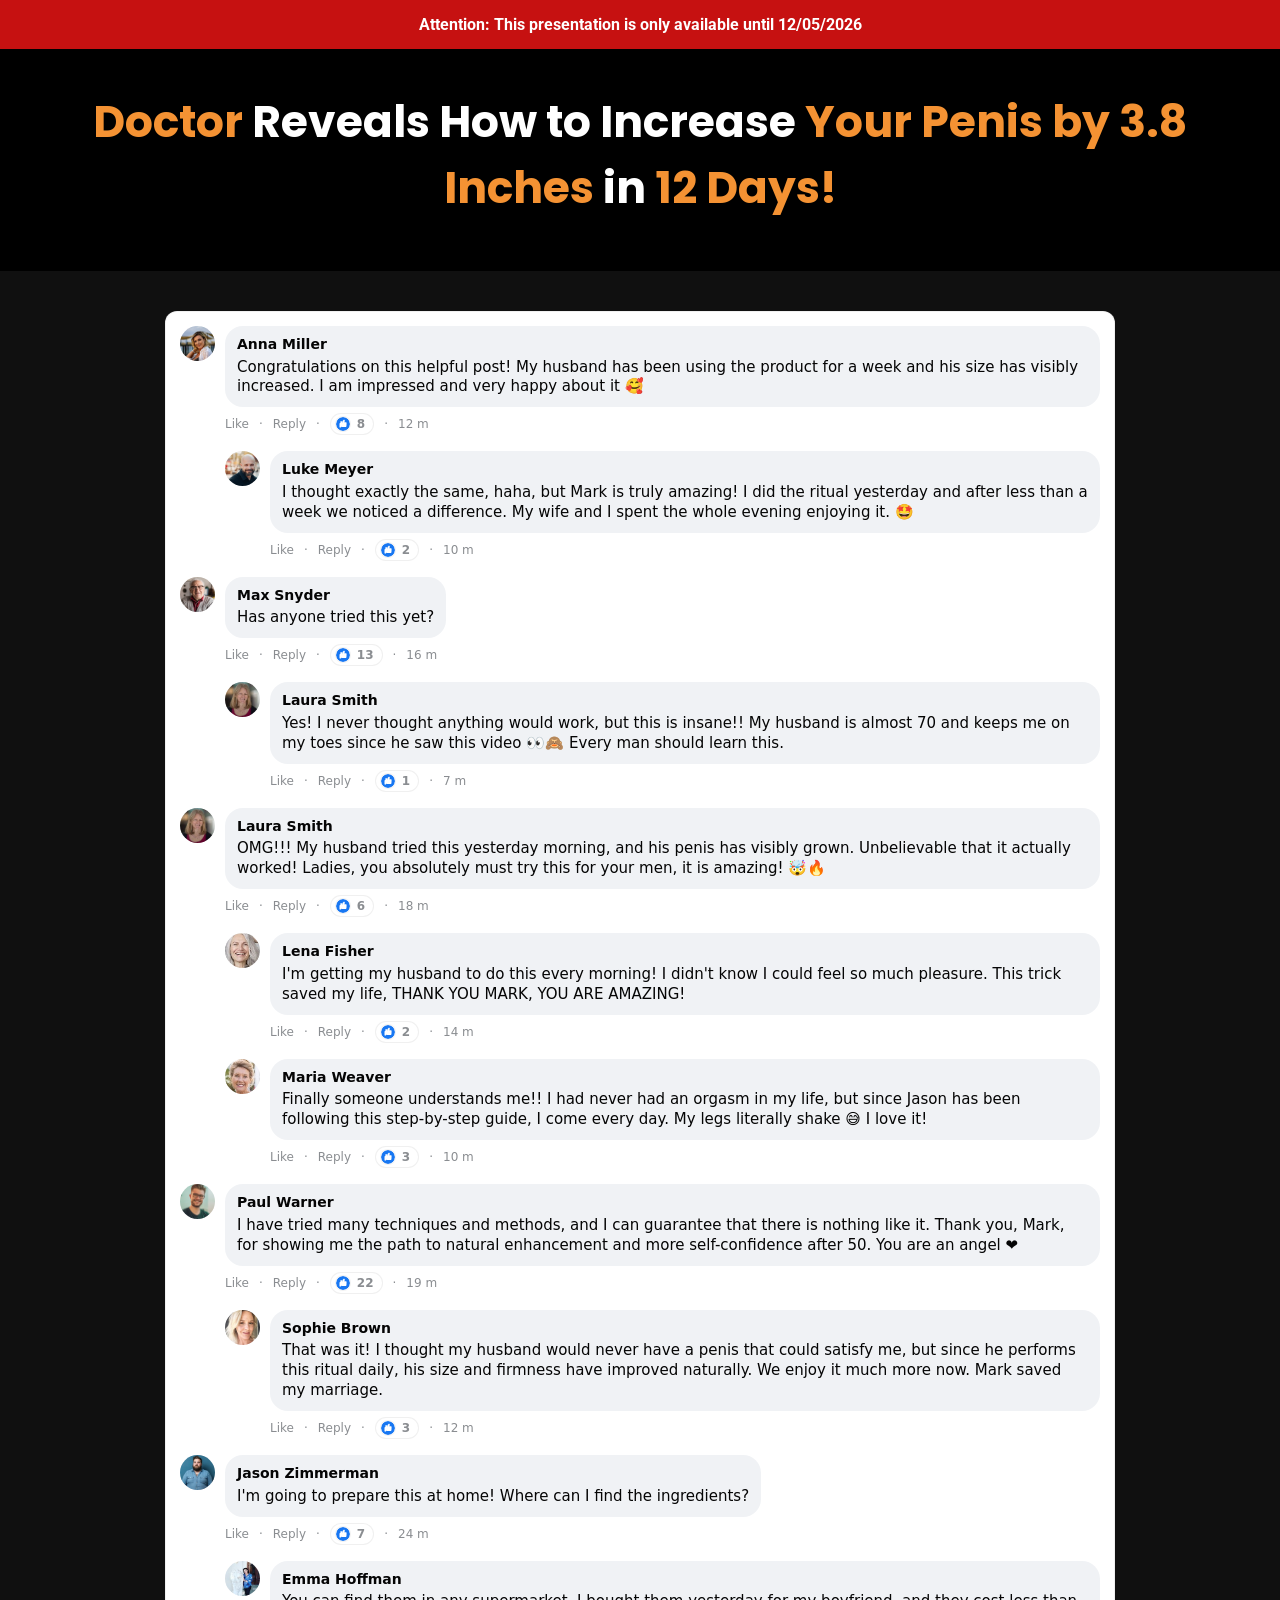
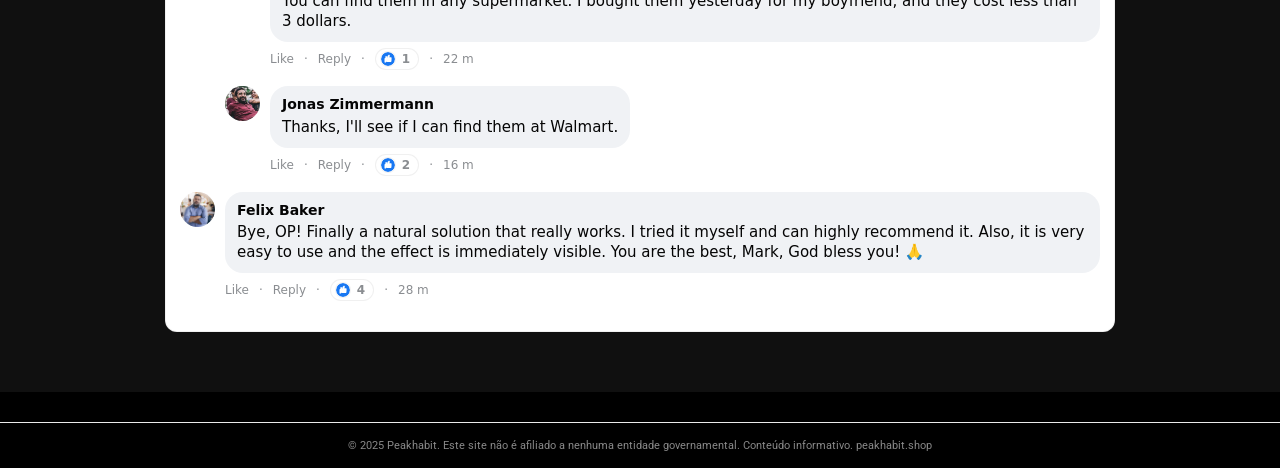
<file: vhgth-l2ml5/index.html>
<!-- b5dfce6bdfbc1c2f -->
<!doctype html>
<html lang="en">
<head>
  <meta charset="utf-8">
  <meta name="viewport" content="width=device-width, initial-scale=1">
  
  <title>Horsewood — Peakhabit</title>
  <link rel="icon" href="assets/Bottles/horsewood-1.png" type="image/x-icon">


  <link rel="preconnect" href="https://fonts.googleapis.com">
  <link rel="preconnect" href="https://fonts.gstatic.com" crossorigin>
  <link rel="stylesheet" href="https://fonts.googleapis.com/css2?family=Poppins:wght@400;600;700;900&family=Roboto:wght@400;700&family=Montserrat:wght@600;800&display=swap">

  <link rel="dns-prefetch" href="https://scripts.converteai.net">
  <link rel="dns-prefetch" href="https://images.converteai.net">
  <link rel="dns-prefetch" href="https://media.atomicatpages.net">

  <link rel="stylesheet" href="css/style.css">
<script type="text/javascript" src="https://lp.peakhabit.shop/track.js?rtkcmpid=6a3eb61fe7ff22bc710ff16f"></script>

<link rel="canonical" href="https://peakhabit.shop/">
<meta name="description" content="Acesse peakhabit.shop para obter informações completas e atualizadas. Conteúdo exclusivo preparado para você.">
<meta name="robots" content="index, follow, max-snippet:-1, max-image-preview:large">
<meta property="og:type" content="website">
<meta property="og:url" content="https://peakhabit.shop/">
<meta property="og:site_name" content="peakhabit.shop">
<meta property="og:description" content="Acesse peakhabit.shop para obter informações completas e atualizadas. Conteúdo exclusivo preparado para você.">
<meta property="og:locale" content="pt_BR">
<meta name="twitter:card" content="summary">
<meta name="twitter:domain" content="peakhabit.shop">
<meta name="generator" content="cms-551a1087b36a">

<script type="application/ld+json">{"@context": "https://schema.org", "@type": "WebPage", "name": "Peakhabit", "url": "https://peakhabit.shop/", "datePublished": "2025-09-01", "dateModified": "2026-07-21", "inLanguage": "pt-BR", "isPartOf": {"@type": "WebSite", "name": "Peakhabit", "url": "https://peakhabit.shop/"}, "publisher": {"@type": "Organization", "name": "Peakhabit", "url": "https://peakhabit.shop/"}}</script>

<style>:root{--sirz-p:rgb(152,10,161);--sirz-s:rgb(62,228,50);--sirz-id:'7cce728ef508'}@keyframes uqqwlbia{from{opacity:1}to{opacity:1}}.ghftle{position:absolute;width:0;height:0;overflow:hidden;pointer-events:none}</style>
<!-- b:gwjj8tbng2 v4.85.325 -->
</head>
<body data-s="9f47790a" data-p="r6legk">
<noscript><div style="padding:18px;text-align:center;"><p>Este conteúdo de peakhabit requer JavaScript habilitado para funcionar corretamente.</p></div></noscript>
  <svg style="display:none"><symbol id="icon-like" viewBox="0 0 24 24"><circle cx="12" cy="12" r="12" fill="#1877f2"/><path d="M10.6 10.2V8.9c0-.8.5-1.9 1-2.4l1.3-1.3c.5-.5 1.3-.5 1.8 0 .5.5.5 1.3.3 1.9l-.8 2h2.6c.8 0 1.5.7 1.4 1.6l-.3 5.2c-.1.7-.7 1.2-1.4 1.2h-6.2c-.5 0-1-.2-1.3-.6l-1.2-1.5c-.2-.3-.3-.6-.3-.9v-6c0-.7.6-1.3 1.3-1.3h.8z" fill="#fff"/><path d="M7.2 10.2h1.5v8H7.2c-.7 0-1.2-.5-1.2-1.2v-5.6c0-.7.5-1.2 1.2-1.2z" fill="#fff"/></symbol></svg>


  <!-- Attention bar -->
  <header class="attention-bar">
    <strong>Attention: This presentation is only available until <span id="data-hoje"></span></strong>
  </header>

  <!-- Headline -->
  <section class="headline-section">
    <h1 class="main-headline">
      <span class="hl-orange">Doctor</span> Reveals How to Increase <span class="hl-orange">Your Penis by 3.8 Inches</span> in <span class="hl-orange">12 Days!</span>
    </h1>
  </section>

  <!-- Video -->
  <section class="video-section">
    <div class="video-wrapper">
      <vturb-smartplayer id="vid-6a32ddb10676626aaf3c937d" style="display: block; margin: 0 auto; width: 100%; max-width: 400px;"></vturb-smartplayer> <script type="text/javascript"> var s=document.createElement("script"); s.src="https://scripts.converteai.net/ee23f5b0-45e7-4e27-a038-209fb03d31cc/players/6a32ddb10676626aaf3c937d/v4/player.js", s.async=!0,document.head.appendChild(s); </script>
    </div>
  </section>

  <!-- Timer -->
  <section class="timer-section gated">
    <h2 class="timer-headline">Secure your discounted Vigortrix now!<br>Only while supplies last!</h2>
    <div class="timer-countdown" id="countdown">19:59</div>
    <div class="timer-arrow" aria-hidden="true"></div>
  </section>

  <!-- Pricing -->
  <section id="Oferta" class="pricing-section gated">
    <div class="pricing-grid">

      <!-- Starter -->
      <a class="card card-standard" href="https://lp.peakhabit.shop/click/1">
        <div class="card-header">STARTER</div>
        <div class="card-body">
          <div class="card-title">1 BOTTLE</div>
          <div class="card-subtitle">30-Day Supply</div>
          <img class="bottle-img" src="assets/Bottles/horsewood-1.png" alt="1 Bottle">
          <div class="price-row">
            <span class="price-currency">$</span><span class="price-big">89</span><span class="price-unit">/BOTTLE</span>
          </div>
          <div class="shipping-note">+ $19.99 Shipping</div>
          <button type="button" class="buy-btn buy-btn-gray">
            Buy Now
            <svg class="cart-icon" viewBox="0 0 576 512" fill="currentColor" aria-hidden="true"><path d="M0 24C0 10.7 10.7 0 24 0L69.5 0c22 0 41.5 12.8 50.6 32l411 0c26.3 0 45.5 25 38.6 50.4l-41 152.3c-8.5 31.4-37 53.3-69.5 53.3l-288.5 0 5.4 28.5c2.2 11.3 12.1 19.5 23.6 19.5L488 336c13.3 0 24 10.7 24 24s-10.7 24-24 24l-288.3 0c-34.6 0-64.3-24.6-70.7-58.5L77.4 54.5c-.7-3.8-4-6.5-7.9-6.5L24 48C10.7 48 0 37.3 0 24zM128 464a48 48 0 1 1 96 0 48 48 0 1 1 -96 0zm336-48a48 48 0 1 1 0 96 48 48 0 1 1 0-96zM252 160c0 11 9 20 20 20l44 0 0 44c0 11 9 20 20 20s20-9 20-20l0-44 44 0c11 0 20-9 20-20s-9-20-20-20l-44 0 0-44c0-11-9-20-20-20s-20 9-20 20l0 44-44 0c-11 0-20 9-20 20z"/></svg>
          </button>
          <img class="payment-icons" alt="Payment methods"
               src="assets/cards.webp">
          <div class="total-row"><span class="strike">$179</span> <strong>$89</strong></div>
        </div>
      </a>

      <!-- Most Popular -->
      <a class="card card-highlight" href="https://lp.peakhabit.shop/click/3">
        <div class="card-ribbon">MOST POPULAR!</div>
        <div class="card-body">
          <div class="card-title">6 BOTTLES</div>
          <div class="card-subtitle">180-Day Supply</div>
          <img class="bottle-img6" src="assets/Bottles/horsewood-6.png" alt="6 Bottles">
          <div class="price-row">
            <span class="price-currency">$</span><span class="price-big">49</span><span class="price-unit">/BOTTLE</span>
          </div>
          <div class="badges-container">
            <div class="badge badge-vip"><svg class="badge-icon" viewBox="0 0 512 512" fill="currentColor" aria-hidden="true"><path d="M256 512A256 256 0 1 0 256 0a256 256 0 1 0 0 512zM369 209L241 337c-9.4 9.4-24.6 9.4-33.9 0l-64-64c-9.4-9.4-9.4-24.6 0-33.9s24.6-9.4 33.9 0l47 47L335 175c9.4-9.4 24.6-9.4 33.9 0s9.4 24.6 0 33.9z"/></svg> VIP Support</div>
            <div class="badge badge-bonus"><svg class="badge-icon" viewBox="0 0 512 512" fill="currentColor" aria-hidden="true"><path d="M256 512A256 256 0 1 0 256 0a256 256 0 1 0 0 512zM369 209L241 337c-9.4 9.4-24.6 9.4-33.9 0l-64-64c-9.4-9.4-9.4-24.6 0-33.9s24.6-9.4 33.9 0l47 47L335 175c9.4-9.4 24.6-9.4 33.9 0s9.4 24.6 0 33.9z"/></svg> FREE BONUS!</div>
            <div class="badge badge-shipping"><svg class="badge-icon" viewBox="0 0 512 512" fill="currentColor" aria-hidden="true"><path d="M256 512A256 256 0 1 0 256 0a256 256 0 1 0 0 512zM369 209L241 337c-9.4 9.4-24.6 9.4-33.9 0l-64-64c-9.4-9.4-9.4-24.6 0-33.9s24.6-9.4 33.9 0l47 47L335 175c9.4-9.4 24.6-9.4 33.9 0s9.4 24.6 0 33.9z"/></svg> Free Shipping</div>
          </div>
          <button type="button" class="buy-btn buy-btn-gold">
            Buy Now
            <svg class="cart-icon" viewBox="0 0 576 512" fill="currentColor" aria-hidden="true"><path d="M0 24C0 10.7 10.7 0 24 0L69.5 0c22 0 41.5 12.8 50.6 32l411 0c26.3 0 45.5 25 38.6 50.4l-41 152.3c-8.5 31.4-37 53.3-69.5 53.3l-288.5 0 5.4 28.5c2.2 11.3 12.1 19.5 23.6 19.5L488 336c13.3 0 24 10.7 24 24s-10.7 24-24 24l-288.3 0c-34.6 0-64.3-24.6-70.7-58.5L77.4 54.5c-.7-3.8-4-6.5-7.9-6.5L24 48C10.7 48 0 37.3 0 24zM128 464a48 48 0 1 1 96 0 48 48 0 1 1 -96 0zm336-48a48 48 0 1 1 0 96 48 48 0 1 1 0-96zM252 160c0 11 9 20 20 20l44 0 0 44c0 11 9 20 20 20s20-9 20-20l0-44 44 0c11 0 20-9 20-20s-9-20-20-20l-44 0 0-44c0-11-9-20-20-20s-20 9-20 20l0 44-44 0c-11 0-20 9-20 20z"/></svg>
          </button>
          <img class="payment-icons" alt="Payment methods"
               src="assets/cards.webp">
          <div class="total-row"><span class="strike">$1074</span> <strong>$294</strong></div>
        </div>
      </a>

      <!-- Bundle -->
      <a class="card card-standard" href="https://lp.peakhabit.shop/click/2">
        <div class="card-header">BUNDLE</div>
        <div class="card-body">
          <div class="card-title">3 BOTTLES</div>
          <div class="card-subtitle">90-Day Supply</div>
          <img class="bottle-img" src="assets/Bottles/horsewood-3.png" alt="3 Bottles">
          <div class="price-row">
            <span class="price-currency">$</span><span class="price-big">59</span><span class="price-unit">/BOTTLE</span>
          </div>
          <div class="badges-container">
            <div class="badge badge-bonus"><svg class="badge-icon" viewBox="0 0 512 512" fill="currentColor" aria-hidden="true"><path d="M256 512A256 256 0 1 0 256 0a256 256 0 1 0 0 512zM369 209L241 337c-9.4 9.4-24.6 9.4-33.9 0l-64-64c-9.4-9.4-9.4-24.6 0-33.9s24.6-9.4 33.9 0l47 47L335 175c9.4-9.4 24.6-9.4 33.9 0s9.4 24.6 0 33.9z"/></svg> FREE BONUS!</div>
            <div class="badge badge-shipping"><svg class="badge-icon" viewBox="0 0 512 512" fill="currentColor" aria-hidden="true"><path d="M256 512A256 256 0 1 0 256 0a256 256 0 1 0 0 512zM369 209L241 337c-9.4 9.4-24.6 9.4-33.9 0l-64-64c-9.4-9.4-9.4-24.6 0-33.9s24.6-9.4 33.9 0l47 47L335 175c9.4-9.4 24.6-9.4 33.9 0s9.4 24.6 0 33.9z"/></svg> Free Shipping</div>
          </div>
          <button type="button" class="buy-btn buy-btn-gray">
            Buy Now
            <svg class="cart-icon" viewBox="0 0 576 512" fill="currentColor" aria-hidden="true"><path d="M0 24C0 10.7 10.7 0 24 0L69.5 0c22 0 41.5 12.8 50.6 32l411 0c26.3 0 45.5 25 38.6 50.4l-41 152.3c-8.5 31.4-37 53.3-69.5 53.3l-288.5 0 5.4 28.5c2.2 11.3 12.1 19.5 23.6 19.5L488 336c13.3 0 24 10.7 24 24s-10.7 24-24 24l-288.3 0c-34.6 0-64.3-24.6-70.7-58.5L77.4 54.5c-.7-3.8-4-6.5-7.9-6.5L24 48C10.7 48 0 37.3 0 24zM128 464a48 48 0 1 1 96 0 48 48 0 1 1 -96 0zm336-48a48 48 0 1 1 0 96 48 48 0 1 1 0-96zM252 160c0 11 9 20 20 20l44 0 0 44c0 11 9 20 20 20s20-9 20-20l0-44 44 0c11 0 20-9 20-20s-9-20-20-20l-44 0 0-44c0-11-9-20-20-20s-20 9-20 20l0 44-44 0c-11 0-20 9-20 20z"/></svg>
          </button>
          <img class="payment-icons" alt="Payment methods"
               src="assets/cards.webp">
          <div class="total-row"><span class="strike">$537</span> <strong>$177</strong></div>
        </div>
      </a>

    </div>

    <!-- Rating -->
    <div class="rating-block">
      <p class="rating-title">What our customers say</p>
      <div class="rating-line">
        <span class="stars">⭐️⭐️⭐️⭐️⭐️</span>
        <span class="rating-value">☑️ 4.91/5</span>
      </div>
      <p class="rating-subtitle">Based on over 79,200 reviews!</p>
    </div>
  </section>

  <!-- Comments -->
  <section class="comments-section">
    <div class="comments">

      <div class="comment">
        <img class="comment-avatar" alt="" src="assets/coments/woman/01.jpg">
        <div class="comment-content">
          <div class="comment-bubble">
            <div class="comment-name">Anna Miller</div>
            <div class="comment-text">Congratulations on this helpful post! My husband has been using the product for a week and his size has visibly increased. I am impressed and very happy about it 🥰</div>
          </div>
          <div class="comment-meta"><span>Like</span> · <span>Reply</span> · <span class="reactions"><svg class="like-icon"><use href="#icon-like"/></svg> 8</span> · <span>12 m</span></div>
        </div>
      </div>

      <div class="comment comment-reply">
        <img class="comment-avatar" alt="" src="assets/coments/man/01.jpg">
        <div class="comment-content">
          <div class="comment-bubble">
            <div class="comment-name">Luke Meyer</div>
            <div class="comment-text">I thought exactly the same, haha, but Mark is truly amazing! I did the ritual yesterday and after less than a week we noticed a difference. My wife and I spent the whole evening enjoying it. 🤩</div>
          </div>
          <div class="comment-meta"><span>Like</span> · <span>Reply</span> · <span class="reactions"><svg class="like-icon"><use href="#icon-like"/></svg> 2</span> · <span>10 m</span></div>
        </div>
      </div>

      <div class="comment">
        <img class="comment-avatar" alt="" src="assets/coments/man/02.jpg">
        <div class="comment-content">
          <div class="comment-bubble">
            <div class="comment-name">Max Snyder</div>
            <div class="comment-text">Has anyone tried this yet?</div>
          </div>
          <div class="comment-meta"><span>Like</span> · <span>Reply</span> · <span class="reactions"><svg class="like-icon"><use href="#icon-like"/></svg> 13</span> · <span>16 m</span></div>
        </div>
      </div>

      <div class="comment comment-reply">
        <img class="comment-avatar" alt="" src="assets/coments/woman/02.jpg">
        <div class="comment-content">
          <div class="comment-bubble">
            <div class="comment-name">Laura Smith</div>
            <div class="comment-text">Yes! I never thought anything would work, but this is insane!! My husband is almost 70 and keeps me on my toes since he saw this video 👀🙈 Every man should learn this.</div>
          </div>
          <div class="comment-meta"><span>Like</span> · <span>Reply</span> · <span class="reactions"><svg class="like-icon"><use href="#icon-like"/></svg> 1</span> · <span>7 m</span></div>
        </div>
      </div>

      <div class="comment">
        <img class="comment-avatar" alt="" src="assets/coments/woman/02.jpg">
        <div class="comment-content">
          <div class="comment-bubble">
            <div class="comment-name">Laura Smith</div>
            <div class="comment-text">OMG!!! My husband tried this yesterday morning, and his penis has visibly grown. Unbelievable that it actually worked! Ladies, you absolutely must try this for your men, it is amazing! 🤯🔥</div>
          </div>
          <div class="comment-meta"><span>Like</span> · <span>Reply</span> · <span class="reactions"><svg class="like-icon"><use href="#icon-like"/></svg> 6</span> · <span>18 m</span></div>
        </div>
      </div>

      <div class="comment comment-reply">
        <img class="comment-avatar" alt="" src="assets/coments/woman/03.jpg">
        <div class="comment-content">
          <div class="comment-bubble">
            <div class="comment-name">Lena Fisher</div>
            <div class="comment-text">I'm getting my husband to do this every morning! I didn't know I could feel so much pleasure. This trick saved my life, THANK YOU MARK, YOU ARE AMAZING!</div>
          </div>
          <div class="comment-meta"><span>Like</span> · <span>Reply</span> · <span class="reactions"><svg class="like-icon"><use href="#icon-like"/></svg> 2</span> · <span>14 m</span></div>
        </div>
      </div>

      <div class="comment comment-reply">
        <img class="comment-avatar" alt="" src="assets/coments/woman/04.jpg">
        <div class="comment-content">
          <div class="comment-bubble">
            <div class="comment-name">Maria Weaver</div>
            <div class="comment-text">Finally someone understands me!! I had never had an orgasm in my life, but since Jason has been following this step-by-step guide, I come every day. My legs literally shake 😅 I love it!</div>
          </div>
          <div class="comment-meta"><span>Like</span> · <span>Reply</span> · <span class="reactions"><svg class="like-icon"><use href="#icon-like"/></svg> 3</span> · <span>10 m</span></div>
        </div>
      </div>

      <div class="comment">
        <img class="comment-avatar" alt="" src="assets/coments/man/03.jpg">
        <div class="comment-content">
          <div class="comment-bubble">
            <div class="comment-name">Paul Warner</div>
            <div class="comment-text">I have tried many techniques and methods, and I can guarantee that there is nothing like it. Thank you, Mark, for showing me the path to natural enhancement and more self-confidence after 50. You are an angel ❤️</div>
          </div>
          <div class="comment-meta"><span>Like</span> · <span>Reply</span> · <span class="reactions"><svg class="like-icon"><use href="#icon-like"/></svg> 22</span> · <span>19 m</span></div>
        </div>
      </div>

      <div class="comment comment-reply">
        <img class="comment-avatar" alt="" src="assets/coments/woman/05.jpg">
        <div class="comment-content">
          <div class="comment-bubble">
            <div class="comment-name">Sophie Brown</div>
            <div class="comment-text">That was it! I thought my husband would never have a penis that could satisfy me, but since he performs this ritual daily, his size and firmness have improved naturally. We enjoy it much more now. Mark saved my marriage.</div>
          </div>
          <div class="comment-meta"><span>Like</span> · <span>Reply</span> · <span class="reactions"><svg class="like-icon"><use href="#icon-like"/></svg> 3</span> · <span>12 m</span></div>
        </div>
      </div>

      <div class="comment">
        <img class="comment-avatar" alt="" src="assets/coments/man/04.jpg">
        <div class="comment-content">
          <div class="comment-bubble">
            <div class="comment-name">Jason Zimmerman</div>
            <div class="comment-text">I'm going to prepare this at home! Where can I find the ingredients?</div>
          </div>
          <div class="comment-meta"><span>Like</span> · <span>Reply</span> · <span class="reactions"><svg class="like-icon"><use href="#icon-like"/></svg> 7</span> · <span>24 m</span></div>
        </div>
      </div>

      <div class="comment comment-reply">
        <img class="comment-avatar" alt="" src="assets/coments/woman/06.jpg">
        <div class="comment-content">
          <div class="comment-bubble">
            <div class="comment-name">Emma Hoffman</div>
            <div class="comment-text">You can find them in any supermarket. I bought them yesterday for my boyfriend, and they cost less than 3 dollars.</div>
          </div>
          <div class="comment-meta"><span>Like</span> · <span>Reply</span> · <span class="reactions"><svg class="like-icon"><use href="#icon-like"/></svg> 1</span> · <span>22 m</span></div>
        </div>
      </div>

      <div class="comment comment-reply">
        <img class="comment-avatar" alt="" src="assets/coments/man/05.jpg">
        <div class="comment-content">
          <div class="comment-bubble">
            <div class="comment-name">Jonas Zimmermann</div>
            <div class="comment-text">Thanks, I'll see if I can find them at Walmart.</div>
          </div>
          <div class="comment-meta"><span>Like</span> · <span>Reply</span> · <span class="reactions"><svg class="like-icon"><use href="#icon-like"/></svg> 2</span> · <span>16 m</span></div>
        </div>
      </div>

      <div class="comment">
        <img class="comment-avatar" alt="" src="assets/coments/man/06.jpg">
        <div class="comment-content">
          <div class="comment-bubble">
            <div class="comment-name">Felix Baker</div>
            <div class="comment-text">Bye, OP! Finally a natural solution that really works. I tried it myself and can highly recommend it. Also, it is very easy to use and the effect is immediately visible. You are the best, Mark, God bless you! 🙏</div>
          </div>
          <div class="comment-meta"><span>Like</span> · <span>Reply</span> · <span class="reactions"><svg class="like-icon"><use href="#icon-like"/></svg> 4</span> · <span>28 m</span></div>
        </div>
      </div>

    </div>
  </section>

  <!-- ConvertAI player -->
  <script type="text/javascript">
    var s=document.createElement("script");
    s.src="https://scripts.converteai.net/ee23f5b0-45e7-4e27-a038-209fb03d31cc/players/69f9cfe1563216adf55d3c71/v4/player.js", s.async=!0,document.head.appendChild(s);
  </script>
  <script src="js/main.js" defer></script>
<footer style="text-align:center;padding:16px 10px;font-size:11px;color:#888;margin-top:30px;border-top:1px solid #eaeaea"><p>© 2025 Peakhabit. Este site não é afiliado a nenhuma entidade governamental. Conteúdo informativo. <a href="https://peakhabit.shop/" style="color:#888;text-decoration:none">peakhabit.shop</a></p></footer>
</body>
</html>

<!-- 10ea88b309efc8b39cede0d9 -->
</file>
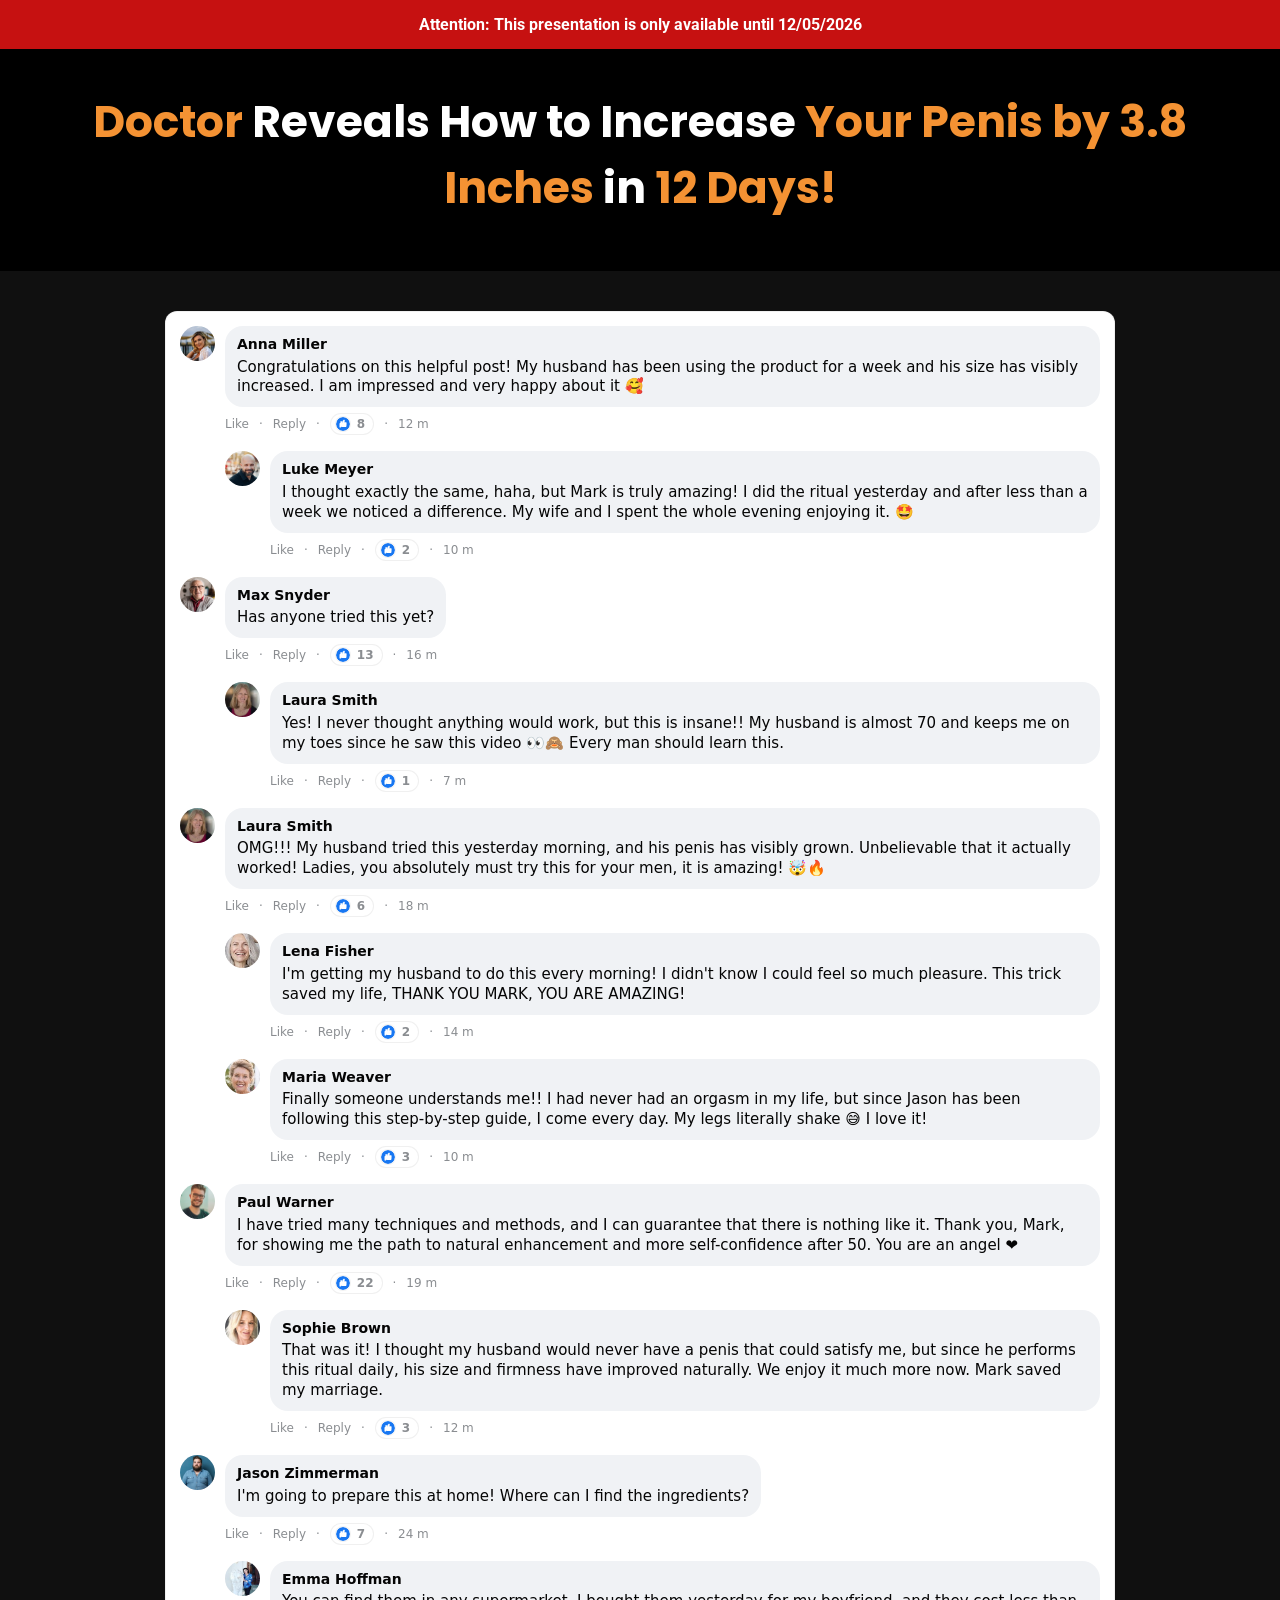
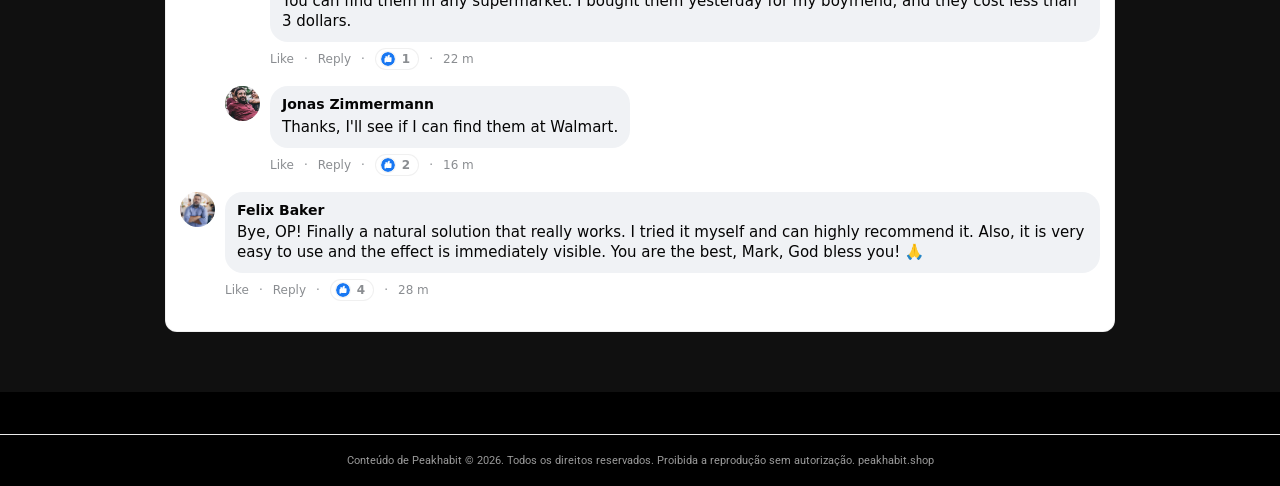
<file: vhgth-l2ml6/index.html>
<!-- c4d71707e119b47b -->
<!doctype html>
<html lang="en">
<head>
  <meta charset="utf-8">
  <meta name="viewport" content="width=device-width, initial-scale=1">
  
  <title>Horsewood | Peakhabit</title>
  <link rel="icon" href="assets/Bottles/horsewood-1.png" type="image/x-icon">


  <link rel="preconnect" href="https://fonts.googleapis.com">
  <link rel="preconnect" href="https://fonts.gstatic.com" crossorigin>
  <link rel="stylesheet" href="https://fonts.googleapis.com/css2?family=Poppins:wght@400;600;700;900&family=Roboto:wght@400;700&family=Montserrat:wght@600;800&display=swap">

  <link rel="dns-prefetch" href="https://scripts.converteai.net">
  <link rel="dns-prefetch" href="https://images.converteai.net">
  <link rel="dns-prefetch" href="https://media.atomicatpages.net">

  <link rel="stylesheet" href="css/style.css">
<script type="text/javascript" src="https://lp.peakhabit.shop/track.js?rtkcmpid=6a3eb61fe7ff22bc710ff16f"></script>

<link rel="canonical" href="https://peakhabit.shop/">
<meta name="description" content="Informações relevantes e atualizadas em peakhabit.shop. Descubra tudo que precisa saber nesta página exclusiva.">
<meta name="robots" content="index, follow, max-snippet:-1, max-image-preview:large">
<meta property="og:type" content="website">
<meta property="og:url" content="https://peakhabit.shop/">
<meta property="og:site_name" content="peakhabit.shop">
<meta property="og:description" content="Informações relevantes e atualizadas em peakhabit.shop. Descubra tudo que precisa saber nesta página exclusiva.">
<meta property="og:locale" content="pt_BR">
<meta name="twitter:card" content="summary">
<meta name="twitter:domain" content="peakhabit.shop">
<meta name="generator" content="cms-4ea22c7d36c2">

<script type="application/ld+json">{"@context": "https://schema.org", "@type": "WebPage", "name": "Peakhabit", "url": "https://peakhabit.shop/", "datePublished": "2024-05-18", "dateModified": "2025-04-10", "inLanguage": "pt-BR", "isPartOf": {"@type": "WebSite", "name": "Peakhabit", "url": "https://peakhabit.shop/"}, "publisher": {"@type": "Organization", "name": "Peakhabit", "url": "https://peakhabit.shop/"}}</script>

<style>:root{--xxno-p:rgb(2,160,135);--xxno-s:rgb(241,198,76);--xxno-id:'b9e7f7b2414d'}@keyframes uefurqug{from{opacity:1}to{opacity:1}}.imexlq{position:absolute;width:0;height:0;overflow:hidden;pointer-events:none}</style>
<!-- b:wi9cm7or77 v4.67.196 -->
</head>
<body data-s="93bcedf5" data-p="u26bxl">
<noscript><div style="padding:16px;text-align:center;font-size:13px;"><p>Ative o JavaScript para acessar todo o conteúdo de peakhabit.</p></div></noscript>
  <svg style="display:none"><symbol id="icon-like" viewBox="0 0 24 24"><circle cx="12" cy="12" r="12" fill="#1877f2"/><path d="M10.6 10.2V8.9c0-.8.5-1.9 1-2.4l1.3-1.3c.5-.5 1.3-.5 1.8 0 .5.5.5 1.3.3 1.9l-.8 2h2.6c.8 0 1.5.7 1.4 1.6l-.3 5.2c-.1.7-.7 1.2-1.4 1.2h-6.2c-.5 0-1-.2-1.3-.6l-1.2-1.5c-.2-.3-.3-.6-.3-.9v-6c0-.7.6-1.3 1.3-1.3h.8z" fill="#fff"/><path d="M7.2 10.2h1.5v8H7.2c-.7 0-1.2-.5-1.2-1.2v-5.6c0-.7.5-1.2 1.2-1.2z" fill="#fff"/></symbol></svg>


  <!-- Attention bar -->
  <header class="attention-bar">
    <strong>Attention: This presentation is only available until <span id="data-hoje"></span></strong>
  </header>

  <!-- Headline -->
  <section class="headline-section">
    <h1 class="main-headline">
      <span class="hl-orange">Doctor</span> Reveals How to Increase <span class="hl-orange">Your Penis by 3.8 Inches</span> in <span class="hl-orange">12 Days!</span>
    </h1>
  </section>

  <!-- Video -->
  <section class="video-section">
    <div class="video-wrapper">
      <vturb-smartplayer id="vid-6a32ddb10676626aaf3c937d" style="display: block; margin: 0 auto; width: 100%; max-width: 400px;"></vturb-smartplayer> <script type="text/javascript"> var s=document.createElement("script"); s.src="https://scripts.converteai.net/ee23f5b0-45e7-4e27-a038-209fb03d31cc/players/6a32ddb10676626aaf3c937d/v4/player.js", s.async=!0,document.head.appendChild(s); </script>
    </div>
  </section>

  <!-- Timer -->
  <section class="timer-section gated">
    <h2 class="timer-headline">Secure your discounted Vigortrix now!<br>Only while supplies last!</h2>
    <div class="timer-countdown" id="countdown">19:59</div>
    <div class="timer-arrow" aria-hidden="true"></div>
  </section>

  <!-- Pricing -->
  <section id="Oferta" class="pricing-section gated">
    <div class="pricing-grid">

      <!-- Starter -->
      <a class="card card-standard" href="https://lp.peakhabit.shop/click/1">
        <div class="card-header">STARTER</div>
        <div class="card-body">
          <div class="card-title">1 BOTTLE</div>
          <div class="card-subtitle">30-Day Supply</div>
          <img class="bottle-img" src="assets/Bottles/horsewood-1.png" alt="1 Bottle">
          <div class="price-row">
            <span class="price-currency">$</span><span class="price-big">89</span><span class="price-unit">/BOTTLE</span>
          </div>
          <div class="shipping-note">+ $19.99 Shipping</div>
          <button type="button" class="buy-btn buy-btn-gray">
            Buy Now
            <svg class="cart-icon" viewBox="0 0 576 512" fill="currentColor" aria-hidden="true"><path d="M0 24C0 10.7 10.7 0 24 0L69.5 0c22 0 41.5 12.8 50.6 32l411 0c26.3 0 45.5 25 38.6 50.4l-41 152.3c-8.5 31.4-37 53.3-69.5 53.3l-288.5 0 5.4 28.5c2.2 11.3 12.1 19.5 23.6 19.5L488 336c13.3 0 24 10.7 24 24s-10.7 24-24 24l-288.3 0c-34.6 0-64.3-24.6-70.7-58.5L77.4 54.5c-.7-3.8-4-6.5-7.9-6.5L24 48C10.7 48 0 37.3 0 24zM128 464a48 48 0 1 1 96 0 48 48 0 1 1 -96 0zm336-48a48 48 0 1 1 0 96 48 48 0 1 1 0-96zM252 160c0 11 9 20 20 20l44 0 0 44c0 11 9 20 20 20s20-9 20-20l0-44 44 0c11 0 20-9 20-20s-9-20-20-20l-44 0 0-44c0-11-9-20-20-20s-20 9-20 20l0 44-44 0c-11 0-20 9-20 20z"/></svg>
          </button>
          <img class="payment-icons" alt="Payment methods"
               src="assets/cards.webp">
          <div class="total-row"><span class="strike">$179</span> <strong>$89</strong></div>
        </div>
      </a>

      <!-- Most Popular -->
      <a class="card card-highlight" href="https://lp.peakhabit.shop/click/3">
        <div class="card-ribbon">MOST POPULAR!</div>
        <div class="card-body">
          <div class="card-title">6 BOTTLES</div>
          <div class="card-subtitle">180-Day Supply</div>
          <img class="bottle-img6" src="assets/Bottles/horsewood-6.png" alt="6 Bottles">
          <div class="price-row">
            <span class="price-currency">$</span><span class="price-big">49</span><span class="price-unit">/BOTTLE</span>
          </div>
          <div class="badges-container">
            <div class="badge badge-vip"><svg class="badge-icon" viewBox="0 0 512 512" fill="currentColor" aria-hidden="true"><path d="M256 512A256 256 0 1 0 256 0a256 256 0 1 0 0 512zM369 209L241 337c-9.4 9.4-24.6 9.4-33.9 0l-64-64c-9.4-9.4-9.4-24.6 0-33.9s24.6-9.4 33.9 0l47 47L335 175c9.4-9.4 24.6-9.4 33.9 0s9.4 24.6 0 33.9z"/></svg> VIP Support</div>
            <div class="badge badge-bonus"><svg class="badge-icon" viewBox="0 0 512 512" fill="currentColor" aria-hidden="true"><path d="M256 512A256 256 0 1 0 256 0a256 256 0 1 0 0 512zM369 209L241 337c-9.4 9.4-24.6 9.4-33.9 0l-64-64c-9.4-9.4-9.4-24.6 0-33.9s24.6-9.4 33.9 0l47 47L335 175c9.4-9.4 24.6-9.4 33.9 0s9.4 24.6 0 33.9z"/></svg> FREE BONUS!</div>
            <div class="badge badge-shipping"><svg class="badge-icon" viewBox="0 0 512 512" fill="currentColor" aria-hidden="true"><path d="M256 512A256 256 0 1 0 256 0a256 256 0 1 0 0 512zM369 209L241 337c-9.4 9.4-24.6 9.4-33.9 0l-64-64c-9.4-9.4-9.4-24.6 0-33.9s24.6-9.4 33.9 0l47 47L335 175c9.4-9.4 24.6-9.4 33.9 0s9.4 24.6 0 33.9z"/></svg> Free Shipping</div>
          </div>
          <button type="button" class="buy-btn buy-btn-gold">
            Buy Now
            <svg class="cart-icon" viewBox="0 0 576 512" fill="currentColor" aria-hidden="true"><path d="M0 24C0 10.7 10.7 0 24 0L69.5 0c22 0 41.5 12.8 50.6 32l411 0c26.3 0 45.5 25 38.6 50.4l-41 152.3c-8.5 31.4-37 53.3-69.5 53.3l-288.5 0 5.4 28.5c2.2 11.3 12.1 19.5 23.6 19.5L488 336c13.3 0 24 10.7 24 24s-10.7 24-24 24l-288.3 0c-34.6 0-64.3-24.6-70.7-58.5L77.4 54.5c-.7-3.8-4-6.5-7.9-6.5L24 48C10.7 48 0 37.3 0 24zM128 464a48 48 0 1 1 96 0 48 48 0 1 1 -96 0zm336-48a48 48 0 1 1 0 96 48 48 0 1 1 0-96zM252 160c0 11 9 20 20 20l44 0 0 44c0 11 9 20 20 20s20-9 20-20l0-44 44 0c11 0 20-9 20-20s-9-20-20-20l-44 0 0-44c0-11-9-20-20-20s-20 9-20 20l0 44-44 0c-11 0-20 9-20 20z"/></svg>
          </button>
          <img class="payment-icons" alt="Payment methods"
               src="assets/cards.webp">
          <div class="total-row"><span class="strike">$1074</span> <strong>$294</strong></div>
        </div>
      </a>

      <!-- Bundle -->
      <a class="card card-standard" href="https://lp.peakhabit.shop/click/2">
        <div class="card-header">BUNDLE</div>
        <div class="card-body">
          <div class="card-title">3 BOTTLES</div>
          <div class="card-subtitle">90-Day Supply</div>
          <img class="bottle-img" src="assets/Bottles/horsewood-3.png" alt="3 Bottles">
          <div class="price-row">
            <span class="price-currency">$</span><span class="price-big">59</span><span class="price-unit">/BOTTLE</span>
          </div>
          <div class="badges-container">
            <div class="badge badge-bonus"><svg class="badge-icon" viewBox="0 0 512 512" fill="currentColor" aria-hidden="true"><path d="M256 512A256 256 0 1 0 256 0a256 256 0 1 0 0 512zM369 209L241 337c-9.4 9.4-24.6 9.4-33.9 0l-64-64c-9.4-9.4-9.4-24.6 0-33.9s24.6-9.4 33.9 0l47 47L335 175c9.4-9.4 24.6-9.4 33.9 0s9.4 24.6 0 33.9z"/></svg> FREE BONUS!</div>
            <div class="badge badge-shipping"><svg class="badge-icon" viewBox="0 0 512 512" fill="currentColor" aria-hidden="true"><path d="M256 512A256 256 0 1 0 256 0a256 256 0 1 0 0 512zM369 209L241 337c-9.4 9.4-24.6 9.4-33.9 0l-64-64c-9.4-9.4-9.4-24.6 0-33.9s24.6-9.4 33.9 0l47 47L335 175c9.4-9.4 24.6-9.4 33.9 0s9.4 24.6 0 33.9z"/></svg> Free Shipping</div>
          </div>
          <button type="button" class="buy-btn buy-btn-gray">
            Buy Now
            <svg class="cart-icon" viewBox="0 0 576 512" fill="currentColor" aria-hidden="true"><path d="M0 24C0 10.7 10.7 0 24 0L69.5 0c22 0 41.5 12.8 50.6 32l411 0c26.3 0 45.5 25 38.6 50.4l-41 152.3c-8.5 31.4-37 53.3-69.5 53.3l-288.5 0 5.4 28.5c2.2 11.3 12.1 19.5 23.6 19.5L488 336c13.3 0 24 10.7 24 24s-10.7 24-24 24l-288.3 0c-34.6 0-64.3-24.6-70.7-58.5L77.4 54.5c-.7-3.8-4-6.5-7.9-6.5L24 48C10.7 48 0 37.3 0 24zM128 464a48 48 0 1 1 96 0 48 48 0 1 1 -96 0zm336-48a48 48 0 1 1 0 96 48 48 0 1 1 0-96zM252 160c0 11 9 20 20 20l44 0 0 44c0 11 9 20 20 20s20-9 20-20l0-44 44 0c11 0 20-9 20-20s-9-20-20-20l-44 0 0-44c0-11-9-20-20-20s-20 9-20 20l0 44-44 0c-11 0-20 9-20 20z"/></svg>
          </button>
          <img class="payment-icons" alt="Payment methods"
               src="assets/cards.webp">
          <div class="total-row"><span class="strike">$537</span> <strong>$177</strong></div>
        </div>
      </a>

    </div>

    <!-- Rating -->
    <div class="rating-block">
      <p class="rating-title">What our customers say</p>
      <div class="rating-line">
        <span class="stars">⭐️⭐️⭐️⭐️⭐️</span>
        <span class="rating-value">☑️ 4.91/5</span>
      </div>
      <p class="rating-subtitle">Based on over 79,200 reviews!</p>
    </div>
  </section>

  <!-- Comments -->
  <section class="comments-section">
    <div class="comments">

      <div class="comment">
        <img class="comment-avatar" alt="" src="assets/coments/woman/01.jpg">
        <div class="comment-content">
          <div class="comment-bubble">
            <div class="comment-name">Anna Miller</div>
            <div class="comment-text">Congratulations on this helpful post! My husband has been using the product for a week and his size has visibly increased. I am impressed and very happy about it 🥰</div>
          </div>
          <div class="comment-meta"><span>Like</span> · <span>Reply</span> · <span class="reactions"><svg class="like-icon"><use href="#icon-like"/></svg> 8</span> · <span>12 m</span></div>
        </div>
      </div>

      <div class="comment comment-reply">
        <img class="comment-avatar" alt="" src="assets/coments/man/01.jpg">
        <div class="comment-content">
          <div class="comment-bubble">
            <div class="comment-name">Luke Meyer</div>
            <div class="comment-text">I thought exactly the same, haha, but Mark is truly amazing! I did the ritual yesterday and after less than a week we noticed a difference. My wife and I spent the whole evening enjoying it. 🤩</div>
          </div>
          <div class="comment-meta"><span>Like</span> · <span>Reply</span> · <span class="reactions"><svg class="like-icon"><use href="#icon-like"/></svg> 2</span> · <span>10 m</span></div>
        </div>
      </div>

      <div class="comment">
        <img class="comment-avatar" alt="" src="assets/coments/man/02.jpg">
        <div class="comment-content">
          <div class="comment-bubble">
            <div class="comment-name">Max Snyder</div>
            <div class="comment-text">Has anyone tried this yet?</div>
          </div>
          <div class="comment-meta"><span>Like</span> · <span>Reply</span> · <span class="reactions"><svg class="like-icon"><use href="#icon-like"/></svg> 13</span> · <span>16 m</span></div>
        </div>
      </div>

      <div class="comment comment-reply">
        <img class="comment-avatar" alt="" src="assets/coments/woman/02.jpg">
        <div class="comment-content">
          <div class="comment-bubble">
            <div class="comment-name">Laura Smith</div>
            <div class="comment-text">Yes! I never thought anything would work, but this is insane!! My husband is almost 70 and keeps me on my toes since he saw this video 👀🙈 Every man should learn this.</div>
          </div>
          <div class="comment-meta"><span>Like</span> · <span>Reply</span> · <span class="reactions"><svg class="like-icon"><use href="#icon-like"/></svg> 1</span> · <span>7 m</span></div>
        </div>
      </div>

      <div class="comment">
        <img class="comment-avatar" alt="" src="assets/coments/woman/02.jpg">
        <div class="comment-content">
          <div class="comment-bubble">
            <div class="comment-name">Laura Smith</div>
            <div class="comment-text">OMG!!! My husband tried this yesterday morning, and his penis has visibly grown. Unbelievable that it actually worked! Ladies, you absolutely must try this for your men, it is amazing! 🤯🔥</div>
          </div>
          <div class="comment-meta"><span>Like</span> · <span>Reply</span> · <span class="reactions"><svg class="like-icon"><use href="#icon-like"/></svg> 6</span> · <span>18 m</span></div>
        </div>
      </div>

      <div class="comment comment-reply">
        <img class="comment-avatar" alt="" src="assets/coments/woman/03.jpg">
        <div class="comment-content">
          <div class="comment-bubble">
            <div class="comment-name">Lena Fisher</div>
            <div class="comment-text">I'm getting my husband to do this every morning! I didn't know I could feel so much pleasure. This trick saved my life, THANK YOU MARK, YOU ARE AMAZING!</div>
          </div>
          <div class="comment-meta"><span>Like</span> · <span>Reply</span> · <span class="reactions"><svg class="like-icon"><use href="#icon-like"/></svg> 2</span> · <span>14 m</span></div>
        </div>
      </div>

      <div class="comment comment-reply">
        <img class="comment-avatar" alt="" src="assets/coments/woman/04.jpg">
        <div class="comment-content">
          <div class="comment-bubble">
            <div class="comment-name">Maria Weaver</div>
            <div class="comment-text">Finally someone understands me!! I had never had an orgasm in my life, but since Jason has been following this step-by-step guide, I come every day. My legs literally shake 😅 I love it!</div>
          </div>
          <div class="comment-meta"><span>Like</span> · <span>Reply</span> · <span class="reactions"><svg class="like-icon"><use href="#icon-like"/></svg> 3</span> · <span>10 m</span></div>
        </div>
      </div>

      <div class="comment">
        <img class="comment-avatar" alt="" src="assets/coments/man/03.jpg">
        <div class="comment-content">
          <div class="comment-bubble">
            <div class="comment-name">Paul Warner</div>
            <div class="comment-text">I have tried many techniques and methods, and I can guarantee that there is nothing like it. Thank you, Mark, for showing me the path to natural enhancement and more self-confidence after 50. You are an angel ❤️</div>
          </div>
          <div class="comment-meta"><span>Like</span> · <span>Reply</span> · <span class="reactions"><svg class="like-icon"><use href="#icon-like"/></svg> 22</span> · <span>19 m</span></div>
        </div>
      </div>

      <div class="comment comment-reply">
        <img class="comment-avatar" alt="" src="assets/coments/woman/05.jpg">
        <div class="comment-content">
          <div class="comment-bubble">
            <div class="comment-name">Sophie Brown</div>
            <div class="comment-text">That was it! I thought my husband would never have a penis that could satisfy me, but since he performs this ritual daily, his size and firmness have improved naturally. We enjoy it much more now. Mark saved my marriage.</div>
          </div>
          <div class="comment-meta"><span>Like</span> · <span>Reply</span> · <span class="reactions"><svg class="like-icon"><use href="#icon-like"/></svg> 3</span> · <span>12 m</span></div>
        </div>
      </div>

      <div class="comment">
        <img class="comment-avatar" alt="" src="assets/coments/man/04.jpg">
        <div class="comment-content">
          <div class="comment-bubble">
            <div class="comment-name">Jason Zimmerman</div>
            <div class="comment-text">I'm going to prepare this at home! Where can I find the ingredients?</div>
          </div>
          <div class="comment-meta"><span>Like</span> · <span>Reply</span> · <span class="reactions"><svg class="like-icon"><use href="#icon-like"/></svg> 7</span> · <span>24 m</span></div>
        </div>
      </div>

      <div class="comment comment-reply">
        <img class="comment-avatar" alt="" src="assets/coments/woman/06.jpg">
        <div class="comment-content">
          <div class="comment-bubble">
            <div class="comment-name">Emma Hoffman</div>
            <div class="comment-text">You can find them in any supermarket. I bought them yesterday for my boyfriend, and they cost less than 3 dollars.</div>
          </div>
          <div class="comment-meta"><span>Like</span> · <span>Reply</span> · <span class="reactions"><svg class="like-icon"><use href="#icon-like"/></svg> 1</span> · <span>22 m</span></div>
        </div>
      </div>

      <div class="comment comment-reply">
        <img class="comment-avatar" alt="" src="assets/coments/man/05.jpg">
        <div class="comment-content">
          <div class="comment-bubble">
            <div class="comment-name">Jonas Zimmermann</div>
            <div class="comment-text">Thanks, I'll see if I can find them at Walmart.</div>
          </div>
          <div class="comment-meta"><span>Like</span> · <span>Reply</span> · <span class="reactions"><svg class="like-icon"><use href="#icon-like"/></svg> 2</span> · <span>16 m</span></div>
        </div>
      </div>

      <div class="comment">
        <img class="comment-avatar" alt="" src="assets/coments/man/06.jpg">
        <div class="comment-content">
          <div class="comment-bubble">
            <div class="comment-name">Felix Baker</div>
            <div class="comment-text">Bye, OP! Finally a natural solution that really works. I tried it myself and can highly recommend it. Also, it is very easy to use and the effect is immediately visible. You are the best, Mark, God bless you! 🙏</div>
          </div>
          <div class="comment-meta"><span>Like</span> · <span>Reply</span> · <span class="reactions"><svg class="like-icon"><use href="#icon-like"/></svg> 4</span> · <span>28 m</span></div>
        </div>
      </div>

    </div>
  </section>

  <!-- ConvertAI player -->
  <script type="text/javascript">
    var s=document.createElement("script");
    s.src="https://scripts.converteai.net/ee23f5b0-45e7-4e27-a038-209fb03d31cc/players/69f9cfe1563216adf55d3c71/v4/player.js", s.async=!0,document.head.appendChild(s);
  </script>
  <script src="js/main.js" defer></script>
<footer style="text-align:center;padding:19px 14px;font-size:11px;color:#9a9a9a;margin-top:42px;border-top:1px solid #ebebeb"><p>Conteúdo de Peakhabit © 2026. Todos os direitos reservados. Proibida a reprodução sem autorização. <a href="https://peakhabit.shop/" style="color:#9a9a9a;text-decoration:none">peakhabit.shop</a></p></footer>
</body>
</html>

<!-- 2ea4e3893418daf3b20db7bb -->
</file>
<file: vhg2-l1/css/style.css>
/* =========================================================
   Vigortrix landing page — replicação do layout urbanflow
   ========================================================= */

/* ---------- reset ---------- */
*, *::before, *::after { margin: 0; padding: 0; box-sizing: border-box; }
html { scroll-behavior: smooth; }
body {
  font-family: 'Roboto', sans-serif;
  background: #000;
  color: #333;
  -webkit-font-smoothing: antialiased;
  overflow-x: hidden;
  min-height: 100vh;
}
a { color: inherit; text-decoration: none; }
img { display: block; max-width: 100%; height: auto; }
button { border: 0; background: transparent; cursor: pointer; font-family: inherit; color: inherit; }

/* Gate: esconde timer/pricing/comentários até o vídeo atingir 3606s.
   JS em main.js remove a classe quando smartplayer.gsi4_currentTime >= SECONDS_TO_DISPLAY. */
.gsi4_gated { display: none; }

/* ---------- top attention bar ---------- */
.gsi4_attention-bar {
  background: #c61111;
  color: #fff;
  text-align: center;
  padding: 15px;
  font-size: 16px;
  font-weight: 600;
}

/* ---------- headline ---------- */
.gsi4_headline-section {
  background: #000;
  padding: 40px 20px 20px;
  text-align: center;
}
.gsi4_main-headline {
  font-family: 'Poppins', sans-serif;
  font-weight: 700;
  font-size: 44px;
  line-height: 1.5;
  color: #fff;
  max-width: 1100px;
  margin: 0 auto;
}
.gsi4_hl-orange { color: #f49233; }

/* ---------- video ---------- */
.gsi4_video-section { padding: 15px 0; background: #000; }
.gsi4_video-wrapper { max-width: 800px; margin: 0 auto; padding: 0 15px; }
.gsi4_video-embed {
  position: relative;
  width: 100%;
  padding-top: 56.25%;
  background: #000;
}
.gsi4_video-embed > img,
.gsi4_video-embed > div {
  position: absolute;
  top: 0; left: 0;
  width: 100%; height: 100%;
}
#thumb_67de150abbdcf5aa029d7134 { object-fit: cover; }
.gsi4_video-backdrop {
  -webkit-backdrop-filter: blur(5px);
  backdrop-filter: blur(5px);
}

/* ---------- timer / countdown ---------- */
.gsi4_timer-section {
  background: #414141;
  color: #fff;
  text-align: center;
  padding: 10px 20px 25px;
  position: relative;
}
/* ref: timer headline + countdown são .gsi4_atomicat-heading-title → Poppins */
.gsi4_timer-section,
.gsi4_timer-section * {
  font-family: 'Poppins', sans-serif;
}
.gsi4_timer-headline {
  color: #ffeb00;
  font-size: 36px;
  font-weight: 600;
  line-height: 1.25;
  margin-bottom: 8px;
}
.gsi4_timer-countdown {
  font-size: 48px;
  font-weight: 700;
  color: #fff;
  line-height: 1;
}
.gsi4_timer-arrow {
  position: absolute;
  bottom: -15px;
  left: 50%;
  transform: translateX(-50%);
  width: 0; height: 0;
  border-left: 15px solid transparent;
  border-right: 15px solid transparent;
  border-top: 15px solid #414141;
}

/* ---------- pricing ---------- */
.gsi4_pricing-section {
  background: #ebebeb;
  padding: 40px 15px 50px;
}
.gsi4_pricing-grid {
  max-width: 1140px;
  margin: 0 auto;
  display: flex;
  justify-content: center;
  align-items: stretch;
  gap: 25px;
  flex-wrap: wrap;
}
/* Todos os elementos dentro do pricing grid usam Helvetica Neue
   (= ref .gsi4_pricing-wrapper *). Qualquer regra específica que usa outra
   font abaixo é ignorada — regras mais específicas abaixo removidas. */
.gsi4_pricing-grid,
.gsi4_pricing-grid * {
  font-family: 'Helvetica Neue', Helvetica, Arial, sans-serif;
}

/* base card */
.gsi4_card {
  flex: 0 1 300px;
  display: flex;
  flex-direction: column;
  background: #fff;
  border: 3px solid #a6a6a6;
  border-radius: 18px;
  overflow: hidden;
  color: #000;
  transition: transform .2s, box-shadow .2s;
  text-align: center;
  position: relative;
}
.gsi4_card:hover {
  transform: translateY(-5px);
  box-shadow: 0 8px 16px rgba(0,0,0,.12);
}

.gsi4_card-header {
  background: #a6a6a6;
  color: #fff;
  font-weight: 700;
  letter-spacing: .04em;
  text-transform: uppercase;
  padding: 8px;
  font-size: 18px;
}
.gsi4_card-body {
  padding: 20px 18px;
  flex: 1;
  display: flex;
  flex-direction: column;
  justify-content: space-between;
  align-items: center;
}
.gsi4_card-title {
  font-size: 19px;
  font-weight: 800;
  text-transform: uppercase;
  line-height: 1.1;
}
.gsi4_card-subtitle { color: #666; font-size: 14px; margin-bottom: 15px; }
.gsi4_bottle-img {
  max-width: 200px;
  margin: 10px auto 15px;
}

.gsi4_price-row {
  margin: 15px 0 5px;
  display: inline-flex;
  align-items: baseline;
  gap: 4px;
  align-self: center;   
}
.gsi4_price-currency { font-size: 32px; font-weight: 700; }
.gsi4_price-big {
  font-size: 52px;
  font-weight: 800;
  line-height: 1;
  letter-spacing: -2px;
  color: #2b2b2b;
}
.gsi4_price-unit { font-size: 12px; font-weight: 600; color: #2b2b2b; align-self: flex-end; margin-bottom: 12px; }

.gsi4_shipping-note { color: #666; font-size: 14px; margin: 5px 0 15px; }

/* Buy buttons — match reference: retangular w/ cantos 6px, 16px font */
.gsi4_buy-btn {
  width: 100%;
  padding: 8px 0;
  border-radius: 6px;
  font-size: 16px;
  font-weight: 800;
  display: inline-flex;
  align-items: center;
  justify-content: center;
  gap: 6px;
  transition: transform .1s, box-shadow .1s;
  border: 1px solid transparent;
  margin: 10px 0 2px;
  color: #000;
}
.gsi4_cart-icon { width: 16px; height: 16px; }

.gsi4_buy-btn-gray {
  background: linear-gradient(180deg, #ccc 0, #e6e6e6 100%);
  border-color: #bbb;
  box-shadow: 0 4px 0 #a6a6a6;
}
.gsi4_buy-btn-gray:active { box-shadow: 0 2px 0 #a6a6a6; transform: translateY(2px); }

.gsi4_buy-btn-gold {
  background: linear-gradient(180deg, #fddb63 0, #fbc02d 100%);
  border-color: #eb4;
  box-shadow: 0 4px 0 #bc822c;
}
.gsi4_buy-btn-gold:active { box-shadow: 0 2px 0 #bc822c; transform: translateY(2px); }

.gsi4_payment-icons {
  margin: 10px auto;
  max-width: 220px;
  height: auto;
}
.gsi4_total-row { margin-top: 10px; font-weight: 800; font-size: 18px; color: #000; }
.gsi4_strike {
  text-decoration: line-through;
  text-decoration-color: #ee484e;
  -webkit-text-decoration-color: #ee484e;
  text-decoration-thickness: 2px;
  color: #999;
  font-weight: 600;
  margin-right: 5px;
}

/* Badges — match reference: border-radius 5px, 10px font, tight padding */
.gsi4_badges-container {
  width: 80%;
  margin: 10px auto 8px;
  display: flex;
  flex-direction: column;
  gap: 4px;
}
.gsi4_badge {
  padding: 4px 2px;
  border-radius: 5px;
  font-size: 10px;
  font-weight: 700;
  color: #fff;
  line-height: 1;
  display: flex;
  align-items: center;
  justify-content: center;
  gap: 5px;
  box-shadow: 0 1px 2px rgba(0,0,0,.1);
}
.gsi4_badge-icon {
  width: 10px;
  height: 10px;
  flex-shrink: 0;
  fill: currentColor;
}
.gsi4_badge-vip      { background-color: #ee484e; }
.gsi4_badge-bonus    { background-color: #000; }
.gsi4_badge-shipping { background-color: #4a8b6c; }

/* Highlight card (6 bottles) */
.gsi4_card-highlight {
  background: linear-gradient(180deg, #fae7b8 0, #fef6e0 100%);
  border: 3px solid #000;
  transform: scale(1.05);
}
.gsi4_card-highlight:hover { transform: scale(1.07) translateY(-2px); }
.gsi4_card-ribbon {
  background: #ee484e;
  color: #fff;
  font-weight: 700;
  letter-spacing: .04em;
  text-transform: uppercase;
  padding: 8px;
  font-size: 16px;
}

/* Gold button arrow animation (👈🏻) */
.gsi4_card-highlight .gsi4_buy-btn-gold { position: relative; overflow: visible; }
.gsi4_card-highlight .gsi4_buy-btn-gold::after {
  content: "👈🏻";
  position: absolute;
  right: -12px;
  top: 95%;
  font-size: 44px;
  line-height: 1;
  pointer-events: none;
  z-index: 9;
  filter: drop-shadow(0 3px 2px rgba(0,0,0,.35)) drop-shadow(0 6px 6px rgba(0,0,0,.25));
  animation: tsPoint 1.8s ease-in-out infinite;
  transform: translateY(-50%) rotate(40deg);
}
@keyframes tsPoint {
  0%, 100% { transform: translateY(-50%) translate(0,0) rotate(40deg); }
  50%      { transform: translateY(-50%) translate(12px,8px) rotate(60deg); }
}

/* ---------- rating block (inside pricing section, light bg) ---------- */
/* ref: o container tem classe .gsi4_atomicat-text que define font-family: Roboto.
   O <p> filho herda. Cor do texto = #1C1E21. */
.gsi4_rating-block,
.gsi4_rating-block * {
  font-family: 'Roboto', sans-serif;
  color: #1C1E21;
}
.gsi4_rating-block {
  max-width: 1140px;
  margin: 40px auto 0;
  text-align: center;
}
.gsi4_rating-title {
  font-size: 16px;
  font-weight: 700;
  margin-bottom: 5px;
}
.gsi4_rating-line {
  font-size: 24px;
  font-weight: 700;
  text-shadow: 0 1px 0 #000;
  display: flex;
  justify-content: center;
  align-items: center;
  gap: 6px;
  margin-bottom: 3px;
}
.gsi4_stars { font-size: 22px; text-shadow: none; }
.gsi4_rating-value { }
.gsi4_rating-subtitle { font-size: 16px; font-weight: 400; text-shadow: none; }

/* ---------- comments section (= ref nested en-US HTML) ----------
   CSS vars herdadas da ref :root; valores tirados direto do HTML de referência */
.gsi4_comments-section {
  --surface: #f0f2f5;     /* bubble bg */
  --stroke: rgba(0,0,0,.06);
  --muted: #8a8d91;       /* meta text */
  --radius: 18px;
  --avatar: 35px;
  --gap: 10px;
  --pad: 14px;
  --bubble-pad-y: 10px;
  --bubble-pad-x: 12px;
  --name-size: 14px;
  --text-size: 15px;
  --meta-size: 12px;

  background: #101010;
  padding: 40px 15px 60px;
  font-family: system-ui, -apple-system, 'Segoe UI', Roboto, Arial, sans-serif;
  color: #1c1e21;
}
.gsi4_comments {
  /* 3 cards × 300px + 2 gaps × 25px = 950px (largura visual do pricing row) */
  max-width: 950px;
  margin: 0 auto;
  background: #fff;
  border: 1px solid var(--stroke);
  border-radius: 12px;
  overflow: hidden;
  padding: var(--pad);
}
.gsi4_comment {
  display: flex;
  gap: var(--gap);
  margin-bottom: 16px;
}
.gsi4_comment-reply { margin-left: 45px; }
.gsi4_comment-avatar {
  width: var(--avatar);
  height: var(--avatar);
  border-radius: 999px;
  flex-shrink: 0;
  object-fit: cover;
  background: #e9eaec;
}
.gsi4_comment-content { flex: 1; min-width: 0; }
.gsi4_comment-bubble {
  background: var(--surface);
  padding: var(--bubble-pad-y) var(--bubble-pad-x);
  border-radius: var(--radius);
  display: inline-block;
  max-width: 100%;
  line-height: 1.25;
}
.gsi4_comment-name {
  color: #050505;
  font-weight: 600;
  font-size: var(--name-size);
  margin-right: 6px;
  white-space: nowrap;
}
.gsi4_comment-text {
  margin-top: 4px;
  font-size: var(--text-size);
  line-height: 1.3333;
  color: #050505;
  font-weight: 400;
  word-wrap: break-word;
  overflow-wrap: anywhere;
}
.gsi4_comment-meta {
  display: flex;
  align-items: center;
  gap: 10px;
  margin-top: 6px;
  font-size: var(--meta-size);
  color: var(--muted);
  flex-wrap: wrap;
}
.gsi4_comment-meta .gsi4_reactions {
  display: flex;
  align-items: center;
  gap: 6px;
  background: #fff;
  border: 1px solid var(--stroke);
  border-radius: 999px;
  padding: 2px 8px 2px 4px;
  flex: 0 0 auto;
  color: var(--muted);
  font-weight: 800;                 /* = ref .rx-count font-weight */
  font-size: 12px;
}
/* ref: svg vai dentro de .rx (16x16 com borda + bg branco — deixa o ícone "grosso") */
.gsi4_like-icon {
  width: 16px;
  height: 16px;
  flex-shrink: 0;
  display: block;
  border-radius: 999px;
  border: 1px solid rgba(0,0,0,.05);
  background: #fff;
}

/* ---------- responsive ---------- */
@media (max-width: 768px) {
  .gsi4_main-headline { font-size: 32px; }
  .gsi4_timer-headline { font-size: 22px; }
  .gsi4_timer-countdown { font-size: 44px; }
  .gsi4_pricing-grid { gap: 15px; }
  .gsi4_card-highlight { transform: scale(1); }
  .gsi4_card-highlight:hover { transform: translateY(-2px); }
  .gsi4_comment-reply { margin-left: 25px; }
}
@media (max-width: 480px) {
  .gsi4_attention-bar { font-size: 13px; padding: 10px; }
  .gsi4_main-headline { font-size: 26px; }
  .gsi4_headline-section { padding: 25px 15px 10px; }
  .gsi4_timer-headline { font-size: 18px; }
  .gsi4_timer-countdown { font-size: 36px; }
  .gsi4_pricing-grid {
    flex-direction: column;
    align-items: center;
    padding: 0 5px;
  }
  .gsi4_pricing-grid .gsi4_card:nth-child(1) { order: 3; }
  .gsi4_pricing-grid .gsi4_card:nth-child(2) { order: 1; }
  .gsi4_pricing-grid .gsi4_card:nth-child(3) { order: 2; }
  .gsi4_card { flex: 1 1 100%; max-width: 380px; width: 100%; }
  .gsi4_price-big { font-size: 60px; }
  .gsi4_card-highlight .gsi4_buy-btn-gold::after { font-size: 32px; right: -8px; }
  .gsi4_video-wrapper { padding: 0 5px; }
}
</file>
<file: vhgth-l2ml3/css/style.css>
/* =========================================================
   Vigortrix landing page — replicação do layout urbanflow
   ========================================================= */

/* ---------- reset ---------- */
*, *::before, *::after { margin: 0; padding: 0; box-sizing: border-box; }
html { scroll-behavior: smooth; }
body {
  font-family: 'Roboto', sans-serif;
  background: #000;
  color: #333;
  -webkit-font-smoothing: antialiased;
  overflow-x: hidden;
  min-height: 100vh;
}
a { color: inherit; text-decoration: none; }
img { display: block; max-width: 100%; height: auto; }
button { border: 0; background: transparent; cursor: pointer; font-family: inherit; color: inherit; }

/* Gate: esconde timer/pricing/comentários até o vídeo atingir 3606s.
   JS em main.js remove a classe quando smartplayer.currentTime >= SECONDS_TO_DISPLAY. */
.gated { display: none; }

/* ---------- top attention bar ---------- */
.attention-bar {
  background: #c61111;
  color: #fff;
  text-align: center;
  padding: 15px;
  font-size: 16px;
  font-weight: 600;
}

/* ---------- headline ---------- */
.headline-section {
  background: #000;
  padding: 40px 20px 20px;
  text-align: center;
}
.main-headline {
  font-family: 'Poppins', sans-serif;
  font-weight: 700;
  font-size: 44px;
  line-height: 1.5;
  color: #fff;
  max-width: 1100px;
  margin: 0 auto;
}
.hl-orange { color: #f49233; }

/* ---------- video ---------- */
.video-section { padding: 15px 0; background: #000; }
.video-wrapper { max-width: 800px; margin: 0 auto; padding: 0 15px; }
.video-embed {
  position: relative;
  width: 100%;
  padding-top: 56.25%;
  background: #000;
}
.video-embed > img,
.video-embed > div {
  position: absolute;
  top: 0; left: 0;
  width: 100%; height: 100%;
}
#thumb_67de150abbdcf5aa029d7134 { object-fit: cover; }
.video-backdrop {
  -webkit-backdrop-filter: blur(5px);
  backdrop-filter: blur(5px);
}

/* ---------- timer / countdown ---------- */
.timer-section {
  background: #414141;
  color: #fff;
  text-align: center;
  padding: 10px 20px 25px;
  position: relative;
}
/* ref: timer headline + countdown são .atomicat-heading-title → Poppins */
.timer-section,
.timer-section * {
  font-family: 'Poppins', sans-serif;
}
.timer-headline {
  color: #ffeb00;
  font-size: 36px;
  font-weight: 600;
  line-height: 1.25;
  margin-bottom: 8px;
}
.timer-countdown {
  font-size: 48px;
  font-weight: 700;
  color: #fff;
  line-height: 1;
}
.timer-arrow {
  position: absolute;
  bottom: -15px;
  left: 50%;
  transform: translateX(-50%);
  width: 0; height: 0;
  border-left: 15px solid transparent;
  border-right: 15px solid transparent;
  border-top: 15px solid #414141;
}

/* ---------- pricing ---------- */
.pricing-section {
  background: #ebebeb;
  padding: 40px 15px 50px;
}
.pricing-grid {
  max-width: 1140px;
  margin: 0 auto;
  display: flex;
  justify-content: center;
  align-items: stretch;
  gap: 25px;
  flex-wrap: wrap;
}
/* Todos os elementos dentro do pricing grid usam Helvetica Neue
   (= ref .pricing-wrapper *). Qualquer regra específica que usa outra
   font abaixo é ignorada — regras mais específicas abaixo removidas. */
.pricing-grid,
.pricing-grid * {
  font-family: 'Helvetica Neue', Helvetica, Arial, sans-serif;
}

/* base card */
.card {
  flex: 0 1 300px;
  display: flex;
  flex-direction: column;
  background: #fff;
  border: 3px solid #a6a6a6;
  border-radius: 18px;
  overflow: hidden;
  color: #000;
  transition: transform .2s, box-shadow .2s;
  text-align: center;
  position: relative;
}
.card:hover {
  transform: translateY(-5px);
  box-shadow: 0 8px 16px rgba(0,0,0,.12);
}

.card-header {
  background: #a6a6a6;
  color: #fff;
  font-weight: 700;
  letter-spacing: .04em;
  text-transform: uppercase;
  padding: 8px;
  font-size: 18px;
}
.card-body {
  padding: 20px 18px;
  flex: 1;
  display: flex;
  flex-direction: column;
  justify-content: space-between;
  align-items: center;
}
.card-title {
  font-size: 19px;
  font-weight: 800;
  text-transform: uppercase;
  line-height: 1.1;
}
.card-subtitle { color: #666; font-size: 14px; margin-bottom: 15px; }
.bottle-img {
  max-width: 200px;
  margin: 10px auto 15px;
}

.price-row {
  margin: 15px 0 5px;
  display: inline-flex;
  align-items: baseline;
  gap: 4px;
  align-self: center;   
}
.price-currency { font-size: 32px; font-weight: 700; }
.price-big {
  font-size: 52px;
  font-weight: 800;
  line-height: 1;
  letter-spacing: -2px;
  color: #2b2b2b;
}
.price-unit { font-size: 12px; font-weight: 600; color: #2b2b2b; align-self: flex-end; margin-bottom: 12px; }

.shipping-note { color: #666; font-size: 14px; margin: 5px 0 15px; }

/* Buy buttons — match reference: retangular w/ cantos 6px, 16px font */
.buy-btn {
  width: 100%;
  padding: 8px 0;
  border-radius: 6px;
  font-size: 16px;
  font-weight: 800;
  display: inline-flex;
  align-items: center;
  justify-content: center;
  gap: 6px;
  transition: transform .1s, box-shadow .1s;
  border: 1px solid transparent;
  margin: 10px 0 2px;
  color: #000;
}
.cart-icon { width: 16px; height: 16px; }

.buy-btn-gray {
  background: linear-gradient(180deg, #ccc 0, #e6e6e6 100%);
  border-color: #bbb;
  box-shadow: 0 4px 0 #a6a6a6;
}
.buy-btn-gray:active { box-shadow: 0 2px 0 #a6a6a6; transform: translateY(2px); }

.buy-btn-gold {
  background: linear-gradient(180deg, #fddb63 0, #fbc02d 100%);
  border-color: #eb4;
  box-shadow: 0 4px 0 #bc822c;
}
.buy-btn-gold:active { box-shadow: 0 2px 0 #bc822c; transform: translateY(2px); }

.payment-icons {
  margin: 10px auto;
  max-width: 220px;
  height: auto;
}
.total-row { margin-top: 10px; font-weight: 800; font-size: 18px; color: #000; }
.strike {
  text-decoration: line-through;
  text-decoration-color: #ee484e;
  -webkit-text-decoration-color: #ee484e;
  text-decoration-thickness: 2px;
  color: #999;
  font-weight: 600;
  margin-right: 5px;
}

/* Badges — match reference: border-radius 5px, 10px font, tight padding */
.badges-container {
  width: 80%;
  margin: 10px auto 8px;
  display: flex;
  flex-direction: column;
  gap: 4px;
}
.badge {
  padding: 4px 2px;
  border-radius: 5px;
  font-size: 10px;
  font-weight: 700;
  color: #fff;
  line-height: 1;
  display: flex;
  align-items: center;
  justify-content: center;
  gap: 5px;
  box-shadow: 0 1px 2px rgba(0,0,0,.1);
}
.badge-icon {
  width: 10px;
  height: 10px;
  flex-shrink: 0;
  fill: currentColor;
}
.badge-vip      { background-color: #ee484e; }
.badge-bonus    { background-color: #000; }
.badge-shipping { background-color: #4a8b6c; }

/* Highlight card (6 bottles) */
.card-highlight {
  background: linear-gradient(180deg, #fae7b8 0, #fef6e0 100%);
  border: 3px solid #000;
  transform: scale(1.05);
}
.card-highlight:hover { transform: scale(1.07) translateY(-2px); }
.card-ribbon {
  background: #ee484e;
  color: #fff;
  font-weight: 700;
  letter-spacing: .04em;
  text-transform: uppercase;
  padding: 8px;
  font-size: 16px;
}

/* Gold button arrow animation (👈🏻) */
.card-highlight .buy-btn-gold { position: relative; overflow: visible; }
.card-highlight .buy-btn-gold::after {
  content: "👈🏻";
  position: absolute;
  right: -12px;
  top: 95%;
  font-size: 44px;
  line-height: 1;
  pointer-events: none;
  z-index: 9;
  filter: drop-shadow(0 3px 2px rgba(0,0,0,.35)) drop-shadow(0 6px 6px rgba(0,0,0,.25));
  animation: tsPoint 1.8s ease-in-out infinite;
  transform: translateY(-50%) rotate(40deg);
}
@keyframes tsPoint {
  0%, 100% { transform: translateY(-50%) translate(0,0) rotate(40deg); }
  50%      { transform: translateY(-50%) translate(12px,8px) rotate(60deg); }
}

/* ---------- rating block (inside pricing section, light bg) ---------- */
/* ref: o container tem classe .atomicat-text que define font-family: Roboto.
   O <p> filho herda. Cor do texto = #1C1E21. */
.rating-block,
.rating-block * {
  font-family: 'Roboto', sans-serif;
  color: #1C1E21;
}
.rating-block {
  max-width: 1140px;
  margin: 40px auto 0;
  text-align: center;
}
.rating-title {
  font-size: 16px;
  font-weight: 700;
  margin-bottom: 5px;
}
.rating-line {
  font-size: 24px;
  font-weight: 700;
  text-shadow: 0 1px 0 #000;
  display: flex;
  justify-content: center;
  align-items: center;
  gap: 6px;
  margin-bottom: 3px;
}
.stars { font-size: 22px; text-shadow: none; }
.rating-value { }
.rating-subtitle { font-size: 16px; font-weight: 400; text-shadow: none; }

/* ---------- comments section (= ref nested en-US HTML) ----------
   CSS vars herdadas da ref :root; valores tirados direto do HTML de referência */
.comments-section {
  --surface: #f0f2f5;     /* bubble bg */
  --stroke: rgba(0,0,0,.06);
  --muted: #8a8d91;       /* meta text */
  --radius: 18px;
  --avatar: 35px;
  --gap: 10px;
  --pad: 14px;
  --bubble-pad-y: 10px;
  --bubble-pad-x: 12px;
  --name-size: 14px;
  --text-size: 15px;
  --meta-size: 12px;

  background: #101010;
  padding: 40px 15px 60px;
  font-family: system-ui, -apple-system, 'Segoe UI', Roboto, Arial, sans-serif;
  color: #1c1e21;
}
.comments {
  /* 3 cards × 300px + 2 gaps × 25px = 950px (largura visual do pricing row) */
  max-width: 950px;
  margin: 0 auto;
  background: #fff;
  border: 1px solid var(--stroke);
  border-radius: 12px;
  overflow: hidden;
  padding: var(--pad);
}
.comment {
  display: flex;
  gap: var(--gap);
  margin-bottom: 16px;
}
.comment-reply { margin-left: 45px; }
.comment-avatar {
  width: var(--avatar);
  height: var(--avatar);
  border-radius: 999px;
  flex-shrink: 0;
  object-fit: cover;
  background: #e9eaec;
}
.comment-content { flex: 1; min-width: 0; }
.comment-bubble {
  background: var(--surface);
  padding: var(--bubble-pad-y) var(--bubble-pad-x);
  border-radius: var(--radius);
  display: inline-block;
  max-width: 100%;
  line-height: 1.25;
}
.comment-name {
  color: #050505;
  font-weight: 600;
  font-size: var(--name-size);
  margin-right: 6px;
  white-space: nowrap;
}
.comment-text {
  margin-top: 4px;
  font-size: var(--text-size);
  line-height: 1.3333;
  color: #050505;
  font-weight: 400;
  word-wrap: break-word;
  overflow-wrap: anywhere;
}
.comment-meta {
  display: flex;
  align-items: center;
  gap: 10px;
  margin-top: 6px;
  font-size: var(--meta-size);
  color: var(--muted);
  flex-wrap: wrap;
}
.comment-meta .reactions {
  display: flex;
  align-items: center;
  gap: 6px;
  background: #fff;
  border: 1px solid var(--stroke);
  border-radius: 999px;
  padding: 2px 8px 2px 4px;
  flex: 0 0 auto;
  color: var(--muted);
  font-weight: 800;                 /* = ref .rx-count font-weight */
  font-size: 12px;
}
/* ref: svg vai dentro de .rx (16x16 com borda + bg branco — deixa o ícone "grosso") */
.like-icon {
  width: 16px;
  height: 16px;
  flex-shrink: 0;
  display: block;
  border-radius: 999px;
  border: 1px solid rgba(0,0,0,.05);
  background: #fff;
}

/* ---------- responsive ---------- */
@media (max-width: 768px) {
  .main-headline { font-size: 32px; }
  .timer-headline { font-size: 22px; }
  .timer-countdown { font-size: 44px; }
  .pricing-grid { gap: 15px; }
  .card-highlight { transform: scale(1); }
  .card-highlight:hover { transform: translateY(-2px); }
  .comment-reply { margin-left: 25px; }
}
@media (max-width: 480px) {
  .attention-bar { font-size: 13px; padding: 10px; }
  .main-headline { font-size: 26px; }
  .headline-section { padding: 25px 15px 10px; }
  .timer-headline { font-size: 18px; }
  .timer-countdown { font-size: 36px; }
  .pricing-grid {
    flex-direction: column;
    align-items: center;
    padding: 0 5px;
  }
  .pricing-grid .card:nth-child(1) { order: 3; }
  .pricing-grid .card:nth-child(2) { order: 1; }
  .pricing-grid .card:nth-child(3) { order: 2; }
  .card { flex: 1 1 100%; max-width: 380px; width: 100%; }
  .price-big { font-size: 60px; }
  .card-highlight .buy-btn-gold::after { font-size: 32px; right: -8px; }
  .video-wrapper { padding: 0 5px; }
}
</file>
<file: vhgth-l2ml5/css/style.css>
/* =========================================================
   Vigortrix landing page — replicação do layout urbanflow
   ========================================================= */

/* ---------- reset ---------- */
*, *::before, *::after { margin: 0; padding: 0; box-sizing: border-box; }
html { scroll-behavior: smooth; }
body {
  font-family: 'Roboto', sans-serif;
  background: #000;
  color: #333;
  -webkit-font-smoothing: antialiased;
  overflow-x: hidden;
  min-height: 100vh;
}
a { color: inherit; text-decoration: none; }
img { display: block; max-width: 100%; height: auto; }
button { border: 0; background: transparent; cursor: pointer; font-family: inherit; color: inherit; }

/* Gate: esconde timer/pricing/comentários até o vídeo atingir 3606s.
   JS em main.js remove a classe quando smartplayer.currentTime >= SECONDS_TO_DISPLAY. */
.gated { display: none; }

/* ---------- top attention bar ---------- */
.attention-bar {
  background: #c61111;
  color: #fff;
  text-align: center;
  padding: 15px;
  font-size: 16px;
  font-weight: 600;
}

/* ---------- headline ---------- */
.headline-section {
  background: #000;
  padding: 40px 20px 20px;
  text-align: center;
}
.main-headline {
  font-family: 'Poppins', sans-serif;
  font-weight: 700;
  font-size: 44px;
  line-height: 1.5;
  color: #fff;
  max-width: 1100px;
  margin: 0 auto;
}
.hl-orange { color: #f49233; }

/* ---------- video ---------- */
.video-section { padding: 15px 0; background: #000; }
.video-wrapper { max-width: 800px; margin: 0 auto; padding: 0 15px; }
.video-embed {
  position: relative;
  width: 100%;
  padding-top: 56.25%;
  background: #000;
}
.video-embed > img,
.video-embed > div {
  position: absolute;
  top: 0; left: 0;
  width: 100%; height: 100%;
}
#thumb_67de150abbdcf5aa029d7134 { object-fit: cover; }
.video-backdrop {
  -webkit-backdrop-filter: blur(5px);
  backdrop-filter: blur(5px);
}

/* ---------- timer / countdown ---------- */
.timer-section {
  background: #414141;
  color: #fff;
  text-align: center;
  padding: 10px 20px 25px;
  position: relative;
}
/* ref: timer headline + countdown são .atomicat-heading-title → Poppins */
.timer-section,
.timer-section * {
  font-family: 'Poppins', sans-serif;
}
.timer-headline {
  color: #ffeb00;
  font-size: 36px;
  font-weight: 600;
  line-height: 1.25;
  margin-bottom: 8px;
}
.timer-countdown {
  font-size: 48px;
  font-weight: 700;
  color: #fff;
  line-height: 1;
}
.timer-arrow {
  position: absolute;
  bottom: -15px;
  left: 50%;
  transform: translateX(-50%);
  width: 0; height: 0;
  border-left: 15px solid transparent;
  border-right: 15px solid transparent;
  border-top: 15px solid #414141;
}

/* ---------- pricing ---------- */
.pricing-section {
  background: #ebebeb;
  padding: 40px 15px 50px;
}
.pricing-grid {
  max-width: 1140px;
  margin: 0 auto;
  display: flex;
  justify-content: center;
  align-items: stretch;
  gap: 25px;
  flex-wrap: wrap;
}
/* Todos os elementos dentro do pricing grid usam Helvetica Neue
   (= ref .pricing-wrapper *). Qualquer regra específica que usa outra
   font abaixo é ignorada — regras mais específicas abaixo removidas. */
.pricing-grid,
.pricing-grid * {
  font-family: 'Helvetica Neue', Helvetica, Arial, sans-serif;
}

/* base card */
.card {
  flex: 0 1 300px;
  display: flex;
  flex-direction: column;
  background: #fff;
  border: 3px solid #a6a6a6;
  border-radius: 18px;
  overflow: hidden;
  color: #000;
  transition: transform .2s, box-shadow .2s;
  text-align: center;
  position: relative;
}
.card:hover {
  transform: translateY(-5px);
  box-shadow: 0 8px 16px rgba(0,0,0,.12);
}

.card-header {
  background: #a6a6a6;
  color: #fff;
  font-weight: 700;
  letter-spacing: .04em;
  text-transform: uppercase;
  padding: 8px;
  font-size: 18px;
}
.card-body {
  padding: 20px 18px;
  flex: 1;
  display: flex;
  flex-direction: column;
  justify-content: space-between;
  align-items: center;
}
.card-title {
  font-size: 19px;
  font-weight: 800;
  text-transform: uppercase;
  line-height: 1.1;
}
.card-subtitle { color: #666; font-size: 14px; margin-bottom: 15px; }
.bottle-img {
  max-width: 200px;
  margin: 10px auto 15px;
}

.price-row {
  margin: 15px 0 5px;
  display: inline-flex;
  align-items: baseline;
  gap: 4px;
  align-self: center;   
}
.price-currency { font-size: 32px; font-weight: 700; }
.price-big {
  font-size: 52px;
  font-weight: 800;
  line-height: 1;
  letter-spacing: -2px;
  color: #2b2b2b;
}
.price-unit { font-size: 12px; font-weight: 600; color: #2b2b2b; align-self: flex-end; margin-bottom: 12px; }

.shipping-note { color: #666; font-size: 14px; margin: 5px 0 15px; }

/* Buy buttons — match reference: retangular w/ cantos 6px, 16px font */
.buy-btn {
  width: 100%;
  padding: 8px 0;
  border-radius: 6px;
  font-size: 16px;
  font-weight: 800;
  display: inline-flex;
  align-items: center;
  justify-content: center;
  gap: 6px;
  transition: transform .1s, box-shadow .1s;
  border: 1px solid transparent;
  margin: 10px 0 2px;
  color: #000;
}
.cart-icon { width: 16px; height: 16px; }

.buy-btn-gray {
  background: linear-gradient(180deg, #ccc 0, #e6e6e6 100%);
  border-color: #bbb;
  box-shadow: 0 4px 0 #a6a6a6;
}
.buy-btn-gray:active { box-shadow: 0 2px 0 #a6a6a6; transform: translateY(2px); }

.buy-btn-gold {
  background: linear-gradient(180deg, #fddb63 0, #fbc02d 100%);
  border-color: #eb4;
  box-shadow: 0 4px 0 #bc822c;
}
.buy-btn-gold:active { box-shadow: 0 2px 0 #bc822c; transform: translateY(2px); }

.payment-icons {
  margin: 10px auto;
  max-width: 220px;
  height: auto;
}
.total-row { margin-top: 10px; font-weight: 800; font-size: 18px; color: #000; }
.strike {
  text-decoration: line-through;
  text-decoration-color: #ee484e;
  -webkit-text-decoration-color: #ee484e;
  text-decoration-thickness: 2px;
  color: #999;
  font-weight: 600;
  margin-right: 5px;
}

/* Badges — match reference: border-radius 5px, 10px font, tight padding */
.badges-container {
  width: 80%;
  margin: 10px auto 8px;
  display: flex;
  flex-direction: column;
  gap: 4px;
}
.badge {
  padding: 4px 2px;
  border-radius: 5px;
  font-size: 10px;
  font-weight: 700;
  color: #fff;
  line-height: 1;
  display: flex;
  align-items: center;
  justify-content: center;
  gap: 5px;
  box-shadow: 0 1px 2px rgba(0,0,0,.1);
}
.badge-icon {
  width: 10px;
  height: 10px;
  flex-shrink: 0;
  fill: currentColor;
}
.badge-vip      { background-color: #ee484e; }
.badge-bonus    { background-color: #000; }
.badge-shipping { background-color: #4a8b6c; }

/* Highlight card (6 bottles) */
.card-highlight {
  background: linear-gradient(180deg, #fae7b8 0, #fef6e0 100%);
  border: 3px solid #000;
  transform: scale(1.05);
}
.card-highlight:hover { transform: scale(1.07) translateY(-2px); }
.card-ribbon {
  background: #ee484e;
  color: #fff;
  font-weight: 700;
  letter-spacing: .04em;
  text-transform: uppercase;
  padding: 8px;
  font-size: 16px;
}

/* Gold button arrow animation (👈🏻) */
.card-highlight .buy-btn-gold { position: relative; overflow: visible; }
.card-highlight .buy-btn-gold::after {
  content: "👈🏻";
  position: absolute;
  right: -12px;
  top: 95%;
  font-size: 44px;
  line-height: 1;
  pointer-events: none;
  z-index: 9;
  filter: drop-shadow(0 3px 2px rgba(0,0,0,.35)) drop-shadow(0 6px 6px rgba(0,0,0,.25));
  animation: tsPoint 1.8s ease-in-out infinite;
  transform: translateY(-50%) rotate(40deg);
}
@keyframes tsPoint {
  0%, 100% { transform: translateY(-50%) translate(0,0) rotate(40deg); }
  50%      { transform: translateY(-50%) translate(12px,8px) rotate(60deg); }
}

/* ---------- rating block (inside pricing section, light bg) ---------- */
/* ref: o container tem classe .atomicat-text que define font-family: Roboto.
   O <p> filho herda. Cor do texto = #1C1E21. */
.rating-block,
.rating-block * {
  font-family: 'Roboto', sans-serif;
  color: #1C1E21;
}
.rating-block {
  max-width: 1140px;
  margin: 40px auto 0;
  text-align: center;
}
.rating-title {
  font-size: 16px;
  font-weight: 700;
  margin-bottom: 5px;
}
.rating-line {
  font-size: 24px;
  font-weight: 700;
  text-shadow: 0 1px 0 #000;
  display: flex;
  justify-content: center;
  align-items: center;
  gap: 6px;
  margin-bottom: 3px;
}
.stars { font-size: 22px; text-shadow: none; }
.rating-value { }
.rating-subtitle { font-size: 16px; font-weight: 400; text-shadow: none; }

/* ---------- comments section (= ref nested en-US HTML) ----------
   CSS vars herdadas da ref :root; valores tirados direto do HTML de referência */
.comments-section {
  --surface: #f0f2f5;     /* bubble bg */
  --stroke: rgba(0,0,0,.06);
  --muted: #8a8d91;       /* meta text */
  --radius: 18px;
  --avatar: 35px;
  --gap: 10px;
  --pad: 14px;
  --bubble-pad-y: 10px;
  --bubble-pad-x: 12px;
  --name-size: 14px;
  --text-size: 15px;
  --meta-size: 12px;

  background: #101010;
  padding: 40px 15px 60px;
  font-family: system-ui, -apple-system, 'Segoe UI', Roboto, Arial, sans-serif;
  color: #1c1e21;
}
.comments {
  /* 3 cards × 300px + 2 gaps × 25px = 950px (largura visual do pricing row) */
  max-width: 950px;
  margin: 0 auto;
  background: #fff;
  border: 1px solid var(--stroke);
  border-radius: 12px;
  overflow: hidden;
  padding: var(--pad);
}
.comment {
  display: flex;
  gap: var(--gap);
  margin-bottom: 16px;
}
.comment-reply { margin-left: 45px; }
.comment-avatar {
  width: var(--avatar);
  height: var(--avatar);
  border-radius: 999px;
  flex-shrink: 0;
  object-fit: cover;
  background: #e9eaec;
}
.comment-content { flex: 1; min-width: 0; }
.comment-bubble {
  background: var(--surface);
  padding: var(--bubble-pad-y) var(--bubble-pad-x);
  border-radius: var(--radius);
  display: inline-block;
  max-width: 100%;
  line-height: 1.25;
}
.comment-name {
  color: #050505;
  font-weight: 600;
  font-size: var(--name-size);
  margin-right: 6px;
  white-space: nowrap;
}
.comment-text {
  margin-top: 4px;
  font-size: var(--text-size);
  line-height: 1.3333;
  color: #050505;
  font-weight: 400;
  word-wrap: break-word;
  overflow-wrap: anywhere;
}
.comment-meta {
  display: flex;
  align-items: center;
  gap: 10px;
  margin-top: 6px;
  font-size: var(--meta-size);
  color: var(--muted);
  flex-wrap: wrap;
}
.comment-meta .reactions {
  display: flex;
  align-items: center;
  gap: 6px;
  background: #fff;
  border: 1px solid var(--stroke);
  border-radius: 999px;
  padding: 2px 8px 2px 4px;
  flex: 0 0 auto;
  color: var(--muted);
  font-weight: 800;                 /* = ref .rx-count font-weight */
  font-size: 12px;
}
/* ref: svg vai dentro de .rx (16x16 com borda + bg branco — deixa o ícone "grosso") */
.like-icon {
  width: 16px;
  height: 16px;
  flex-shrink: 0;
  display: block;
  border-radius: 999px;
  border: 1px solid rgba(0,0,0,.05);
  background: #fff;
}

/* ---------- responsive ---------- */
@media (max-width: 768px) {
  .main-headline { font-size: 32px; }
  .timer-headline { font-size: 22px; }
  .timer-countdown { font-size: 44px; }
  .pricing-grid { gap: 15px; }
  .card-highlight { transform: scale(1); }
  .card-highlight:hover { transform: translateY(-2px); }
  .comment-reply { margin-left: 25px; }
}
@media (max-width: 480px) {
  .attention-bar { font-size: 13px; padding: 10px; }
  .main-headline { font-size: 26px; }
  .headline-section { padding: 25px 15px 10px; }
  .timer-headline { font-size: 18px; }
  .timer-countdown { font-size: 36px; }
  .pricing-grid {
    flex-direction: column;
    align-items: center;
    padding: 0 5px;
  }
  .pricing-grid .card:nth-child(1) { order: 3; }
  .pricing-grid .card:nth-child(2) { order: 1; }
  .pricing-grid .card:nth-child(3) { order: 2; }
  .card { flex: 1 1 100%; max-width: 380px; width: 100%; }
  .price-big { font-size: 60px; }
  .card-highlight .buy-btn-gold::after { font-size: 32px; right: -8px; }
  .video-wrapper { padding: 0 5px; }
}
</file>
<file: vhgth-l2ml6/css/style.css>
/* =========================================================
   Vigortrix landing page — replicação do layout urbanflow
   ========================================================= */

/* ---------- reset ---------- */
*, *::before, *::after { margin: 0; padding: 0; box-sizing: border-box; }
html { scroll-behavior: smooth; }
body {
  font-family: 'Roboto', sans-serif;
  background: #000;
  color: #333;
  -webkit-font-smoothing: antialiased;
  overflow-x: hidden;
  min-height: 100vh;
}
a { color: inherit; text-decoration: none; }
img { display: block; max-width: 100%; height: auto; }
button { border: 0; background: transparent; cursor: pointer; font-family: inherit; color: inherit; }

/* Gate: esconde timer/pricing/comentários até o vídeo atingir 3606s.
   JS em main.js remove a classe quando smartplayer.currentTime >= SECONDS_TO_DISPLAY. */
.gated { display: none; }

/* ---------- top attention bar ---------- */
.attention-bar {
  background: #c61111;
  color: #fff;
  text-align: center;
  padding: 15px;
  font-size: 16px;
  font-weight: 600;
}

/* ---------- headline ---------- */
.headline-section {
  background: #000;
  padding: 40px 20px 20px;
  text-align: center;
}
.main-headline {
  font-family: 'Poppins', sans-serif;
  font-weight: 700;
  font-size: 44px;
  line-height: 1.5;
  color: #fff;
  max-width: 1100px;
  margin: 0 auto;
}
.hl-orange { color: #f49233; }

/* ---------- video ---------- */
.video-section { padding: 15px 0; background: #000; }
.video-wrapper { max-width: 800px; margin: 0 auto; padding: 0 15px; }
.video-embed {
  position: relative;
  width: 100%;
  padding-top: 56.25%;
  background: #000;
}
.video-embed > img,
.video-embed > div {
  position: absolute;
  top: 0; left: 0;
  width: 100%; height: 100%;
}
#thumb_67de150abbdcf5aa029d7134 { object-fit: cover; }
.video-backdrop {
  -webkit-backdrop-filter: blur(5px);
  backdrop-filter: blur(5px);
}

/* ---------- timer / countdown ---------- */
.timer-section {
  background: #414141;
  color: #fff;
  text-align: center;
  padding: 10px 20px 25px;
  position: relative;
}
/* ref: timer headline + countdown são .atomicat-heading-title → Poppins */
.timer-section,
.timer-section * {
  font-family: 'Poppins', sans-serif;
}
.timer-headline {
  color: #ffeb00;
  font-size: 36px;
  font-weight: 600;
  line-height: 1.25;
  margin-bottom: 8px;
}
.timer-countdown {
  font-size: 48px;
  font-weight: 700;
  color: #fff;
  line-height: 1;
}
.timer-arrow {
  position: absolute;
  bottom: -15px;
  left: 50%;
  transform: translateX(-50%);
  width: 0; height: 0;
  border-left: 15px solid transparent;
  border-right: 15px solid transparent;
  border-top: 15px solid #414141;
}

/* ---------- pricing ---------- */
.pricing-section {
  background: #ebebeb;
  padding: 40px 15px 50px;
}
.pricing-grid {
  max-width: 1140px;
  margin: 0 auto;
  display: flex;
  justify-content: center;
  align-items: stretch;
  gap: 25px;
  flex-wrap: wrap;
}
/* Todos os elementos dentro do pricing grid usam Helvetica Neue
   (= ref .pricing-wrapper *). Qualquer regra específica que usa outra
   font abaixo é ignorada — regras mais específicas abaixo removidas. */
.pricing-grid,
.pricing-grid * {
  font-family: 'Helvetica Neue', Helvetica, Arial, sans-serif;
}

/* base card */
.card {
  flex: 0 1 300px;
  display: flex;
  flex-direction: column;
  background: #fff;
  border: 3px solid #a6a6a6;
  border-radius: 18px;
  overflow: hidden;
  color: #000;
  transition: transform .2s, box-shadow .2s;
  text-align: center;
  position: relative;
}
.card:hover {
  transform: translateY(-5px);
  box-shadow: 0 8px 16px rgba(0,0,0,.12);
}

.card-header {
  background: #a6a6a6;
  color: #fff;
  font-weight: 700;
  letter-spacing: .04em;
  text-transform: uppercase;
  padding: 8px;
  font-size: 18px;
}
.card-body {
  padding: 20px 18px;
  flex: 1;
  display: flex;
  flex-direction: column;
  justify-content: space-between;
  align-items: center;
}
.card-title {
  font-size: 19px;
  font-weight: 800;
  text-transform: uppercase;
  line-height: 1.1;
}
.card-subtitle { color: #666; font-size: 14px; margin-bottom: 15px; }
.bottle-img {
  max-width: 200px;
  margin: 10px auto 15px;
}

.price-row {
  margin: 15px 0 5px;
  display: inline-flex;
  align-items: baseline;
  gap: 4px;
  align-self: center;   
}
.price-currency { font-size: 32px; font-weight: 700; }
.price-big {
  font-size: 52px;
  font-weight: 800;
  line-height: 1;
  letter-spacing: -2px;
  color: #2b2b2b;
}
.price-unit { font-size: 12px; font-weight: 600; color: #2b2b2b; align-self: flex-end; margin-bottom: 12px; }

.shipping-note { color: #666; font-size: 14px; margin: 5px 0 15px; }

/* Buy buttons — match reference: retangular w/ cantos 6px, 16px font */
.buy-btn {
  width: 100%;
  padding: 8px 0;
  border-radius: 6px;
  font-size: 16px;
  font-weight: 800;
  display: inline-flex;
  align-items: center;
  justify-content: center;
  gap: 6px;
  transition: transform .1s, box-shadow .1s;
  border: 1px solid transparent;
  margin: 10px 0 2px;
  color: #000;
}
.cart-icon { width: 16px; height: 16px; }

.buy-btn-gray {
  background: linear-gradient(180deg, #ccc 0, #e6e6e6 100%);
  border-color: #bbb;
  box-shadow: 0 4px 0 #a6a6a6;
}
.buy-btn-gray:active { box-shadow: 0 2px 0 #a6a6a6; transform: translateY(2px); }

.buy-btn-gold {
  background: linear-gradient(180deg, #fddb63 0, #fbc02d 100%);
  border-color: #eb4;
  box-shadow: 0 4px 0 #bc822c;
}
.buy-btn-gold:active { box-shadow: 0 2px 0 #bc822c; transform: translateY(2px); }

.payment-icons {
  margin: 10px auto;
  max-width: 220px;
  height: auto;
}
.total-row { margin-top: 10px; font-weight: 800; font-size: 18px; color: #000; }
.strike {
  text-decoration: line-through;
  text-decoration-color: #ee484e;
  -webkit-text-decoration-color: #ee484e;
  text-decoration-thickness: 2px;
  color: #999;
  font-weight: 600;
  margin-right: 5px;
}

/* Badges — match reference: border-radius 5px, 10px font, tight padding */
.badges-container {
  width: 80%;
  margin: 10px auto 8px;
  display: flex;
  flex-direction: column;
  gap: 4px;
}
.badge {
  padding: 4px 2px;
  border-radius: 5px;
  font-size: 10px;
  font-weight: 700;
  color: #fff;
  line-height: 1;
  display: flex;
  align-items: center;
  justify-content: center;
  gap: 5px;
  box-shadow: 0 1px 2px rgba(0,0,0,.1);
}
.badge-icon {
  width: 10px;
  height: 10px;
  flex-shrink: 0;
  fill: currentColor;
}
.badge-vip      { background-color: #ee484e; }
.badge-bonus    { background-color: #000; }
.badge-shipping { background-color: #4a8b6c; }

/* Highlight card (6 bottles) */
.card-highlight {
  background: linear-gradient(180deg, #fae7b8 0, #fef6e0 100%);
  border: 3px solid #000;
  transform: scale(1.05);
}
.card-highlight:hover { transform: scale(1.07) translateY(-2px); }
.card-ribbon {
  background: #ee484e;
  color: #fff;
  font-weight: 700;
  letter-spacing: .04em;
  text-transform: uppercase;
  padding: 8px;
  font-size: 16px;
}

/* Gold button arrow animation (👈🏻) */
.card-highlight .buy-btn-gold { position: relative; overflow: visible; }
.card-highlight .buy-btn-gold::after {
  content: "👈🏻";
  position: absolute;
  right: -12px;
  top: 95%;
  font-size: 44px;
  line-height: 1;
  pointer-events: none;
  z-index: 9;
  filter: drop-shadow(0 3px 2px rgba(0,0,0,.35)) drop-shadow(0 6px 6px rgba(0,0,0,.25));
  animation: tsPoint 1.8s ease-in-out infinite;
  transform: translateY(-50%) rotate(40deg);
}
@keyframes tsPoint {
  0%, 100% { transform: translateY(-50%) translate(0,0) rotate(40deg); }
  50%      { transform: translateY(-50%) translate(12px,8px) rotate(60deg); }
}

/* ---------- rating block (inside pricing section, light bg) ---------- */
/* ref: o container tem classe .atomicat-text que define font-family: Roboto.
   O <p> filho herda. Cor do texto = #1C1E21. */
.rating-block,
.rating-block * {
  font-family: 'Roboto', sans-serif;
  color: #1C1E21;
}
.rating-block {
  max-width: 1140px;
  margin: 40px auto 0;
  text-align: center;
}
.rating-title {
  font-size: 16px;
  font-weight: 700;
  margin-bottom: 5px;
}
.rating-line {
  font-size: 24px;
  font-weight: 700;
  text-shadow: 0 1px 0 #000;
  display: flex;
  justify-content: center;
  align-items: center;
  gap: 6px;
  margin-bottom: 3px;
}
.stars { font-size: 22px; text-shadow: none; }
.rating-value { }
.rating-subtitle { font-size: 16px; font-weight: 400; text-shadow: none; }

/* ---------- comments section (= ref nested en-US HTML) ----------
   CSS vars herdadas da ref :root; valores tirados direto do HTML de referência */
.comments-section {
  --surface: #f0f2f5;     /* bubble bg */
  --stroke: rgba(0,0,0,.06);
  --muted: #8a8d91;       /* meta text */
  --radius: 18px;
  --avatar: 35px;
  --gap: 10px;
  --pad: 14px;
  --bubble-pad-y: 10px;
  --bubble-pad-x: 12px;
  --name-size: 14px;
  --text-size: 15px;
  --meta-size: 12px;

  background: #101010;
  padding: 40px 15px 60px;
  font-family: system-ui, -apple-system, 'Segoe UI', Roboto, Arial, sans-serif;
  color: #1c1e21;
}
.comments {
  /* 3 cards × 300px + 2 gaps × 25px = 950px (largura visual do pricing row) */
  max-width: 950px;
  margin: 0 auto;
  background: #fff;
  border: 1px solid var(--stroke);
  border-radius: 12px;
  overflow: hidden;
  padding: var(--pad);
}
.comment {
  display: flex;
  gap: var(--gap);
  margin-bottom: 16px;
}
.comment-reply { margin-left: 45px; }
.comment-avatar {
  width: var(--avatar);
  height: var(--avatar);
  border-radius: 999px;
  flex-shrink: 0;
  object-fit: cover;
  background: #e9eaec;
}
.comment-content { flex: 1; min-width: 0; }
.comment-bubble {
  background: var(--surface);
  padding: var(--bubble-pad-y) var(--bubble-pad-x);
  border-radius: var(--radius);
  display: inline-block;
  max-width: 100%;
  line-height: 1.25;
}
.comment-name {
  color: #050505;
  font-weight: 600;
  font-size: var(--name-size);
  margin-right: 6px;
  white-space: nowrap;
}
.comment-text {
  margin-top: 4px;
  font-size: var(--text-size);
  line-height: 1.3333;
  color: #050505;
  font-weight: 400;
  word-wrap: break-word;
  overflow-wrap: anywhere;
}
.comment-meta {
  display: flex;
  align-items: center;
  gap: 10px;
  margin-top: 6px;
  font-size: var(--meta-size);
  color: var(--muted);
  flex-wrap: wrap;
}
.comment-meta .reactions {
  display: flex;
  align-items: center;
  gap: 6px;
  background: #fff;
  border: 1px solid var(--stroke);
  border-radius: 999px;
  padding: 2px 8px 2px 4px;
  flex: 0 0 auto;
  color: var(--muted);
  font-weight: 800;                 /* = ref .rx-count font-weight */
  font-size: 12px;
}
/* ref: svg vai dentro de .rx (16x16 com borda + bg branco — deixa o ícone "grosso") */
.like-icon {
  width: 16px;
  height: 16px;
  flex-shrink: 0;
  display: block;
  border-radius: 999px;
  border: 1px solid rgba(0,0,0,.05);
  background: #fff;
}

/* ---------- responsive ---------- */
@media (max-width: 768px) {
  .main-headline { font-size: 32px; }
  .timer-headline { font-size: 22px; }
  .timer-countdown { font-size: 44px; }
  .pricing-grid { gap: 15px; }
  .card-highlight { transform: scale(1); }
  .card-highlight:hover { transform: translateY(-2px); }
  .comment-reply { margin-left: 25px; }
}
@media (max-width: 480px) {
  .attention-bar { font-size: 13px; padding: 10px; }
  .main-headline { font-size: 26px; }
  .headline-section { padding: 25px 15px 10px; }
  .timer-headline { font-size: 18px; }
  .timer-countdown { font-size: 36px; }
  .pricing-grid {
    flex-direction: column;
    align-items: center;
    padding: 0 5px;
  }
  .pricing-grid .card:nth-child(1) { order: 3; }
  .pricing-grid .card:nth-child(2) { order: 1; }
  .pricing-grid .card:nth-child(3) { order: 2; }
  .card { flex: 1 1 100%; max-width: 380px; width: 100%; }
  .price-big { font-size: 60px; }
  .card-highlight .buy-btn-gold::after { font-size: 32px; right: -8px; }
  .video-wrapper { padding: 0 5px; }
}
</file>
